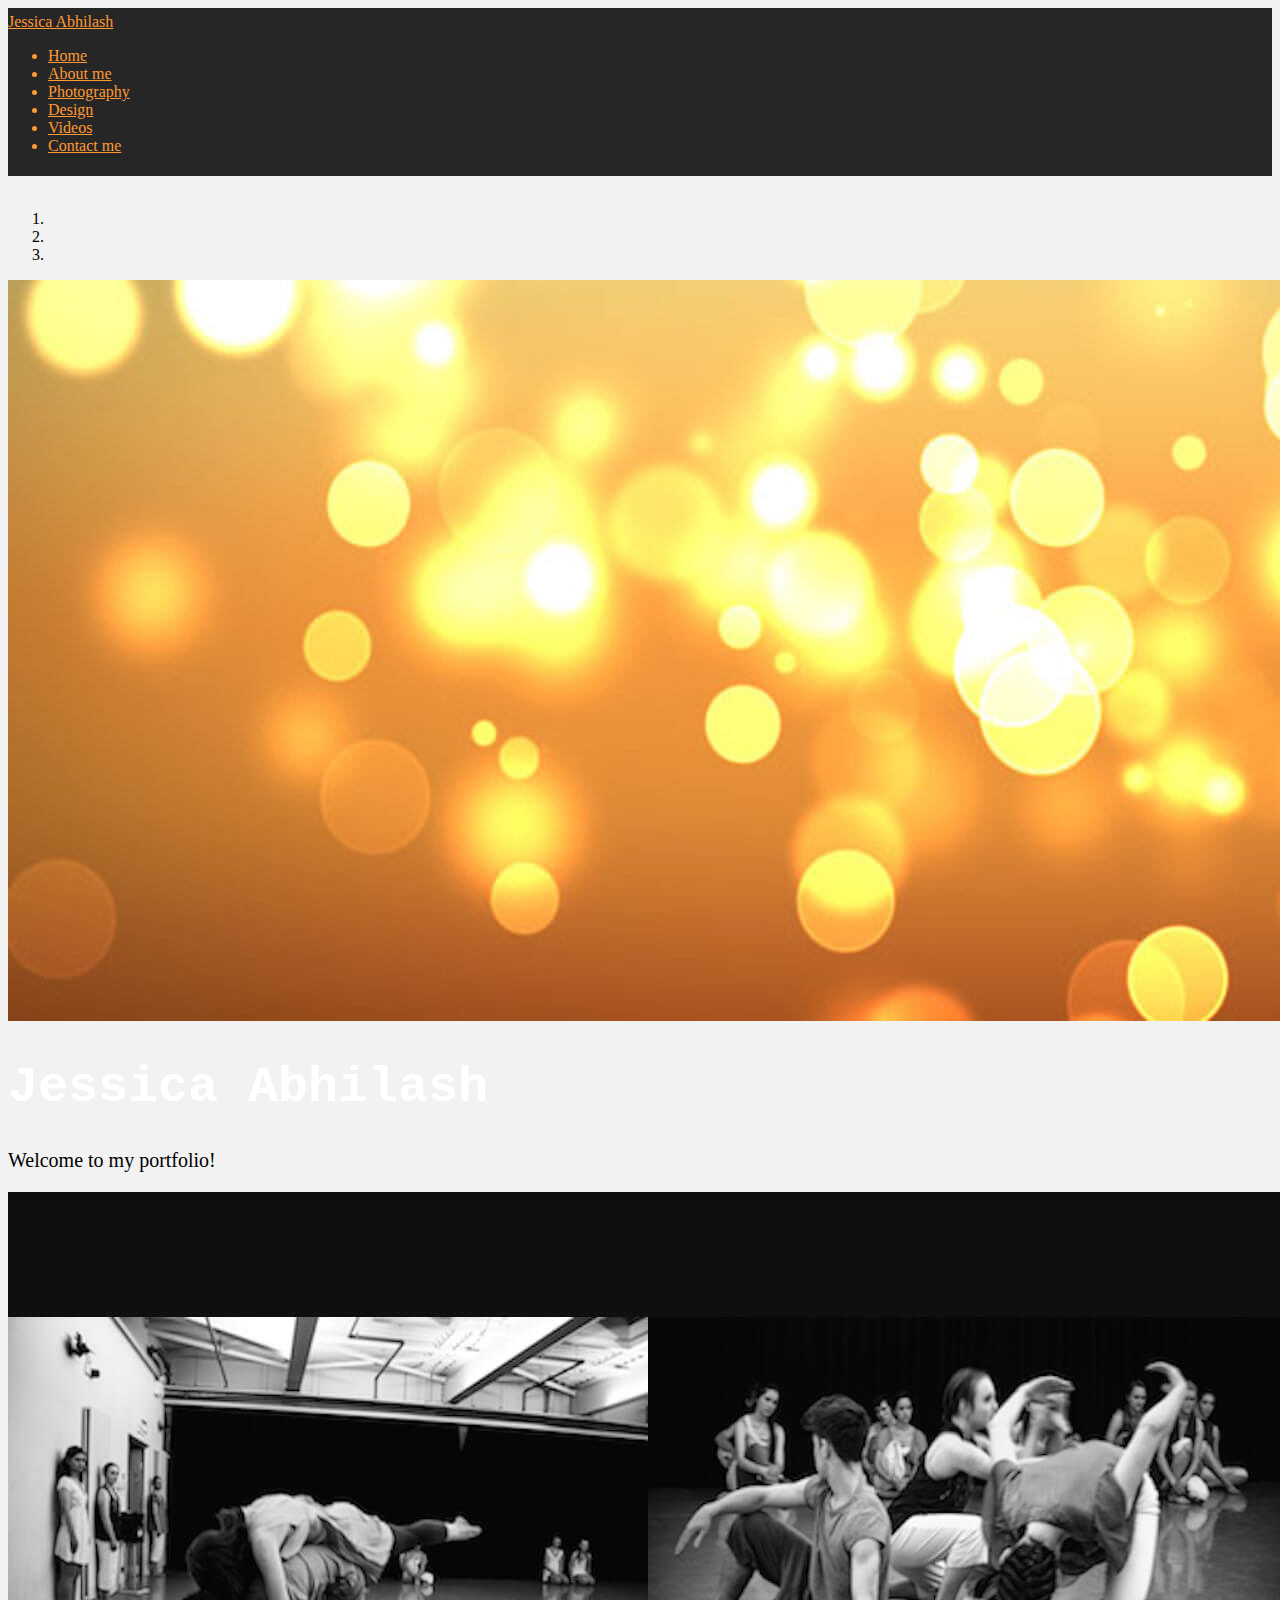
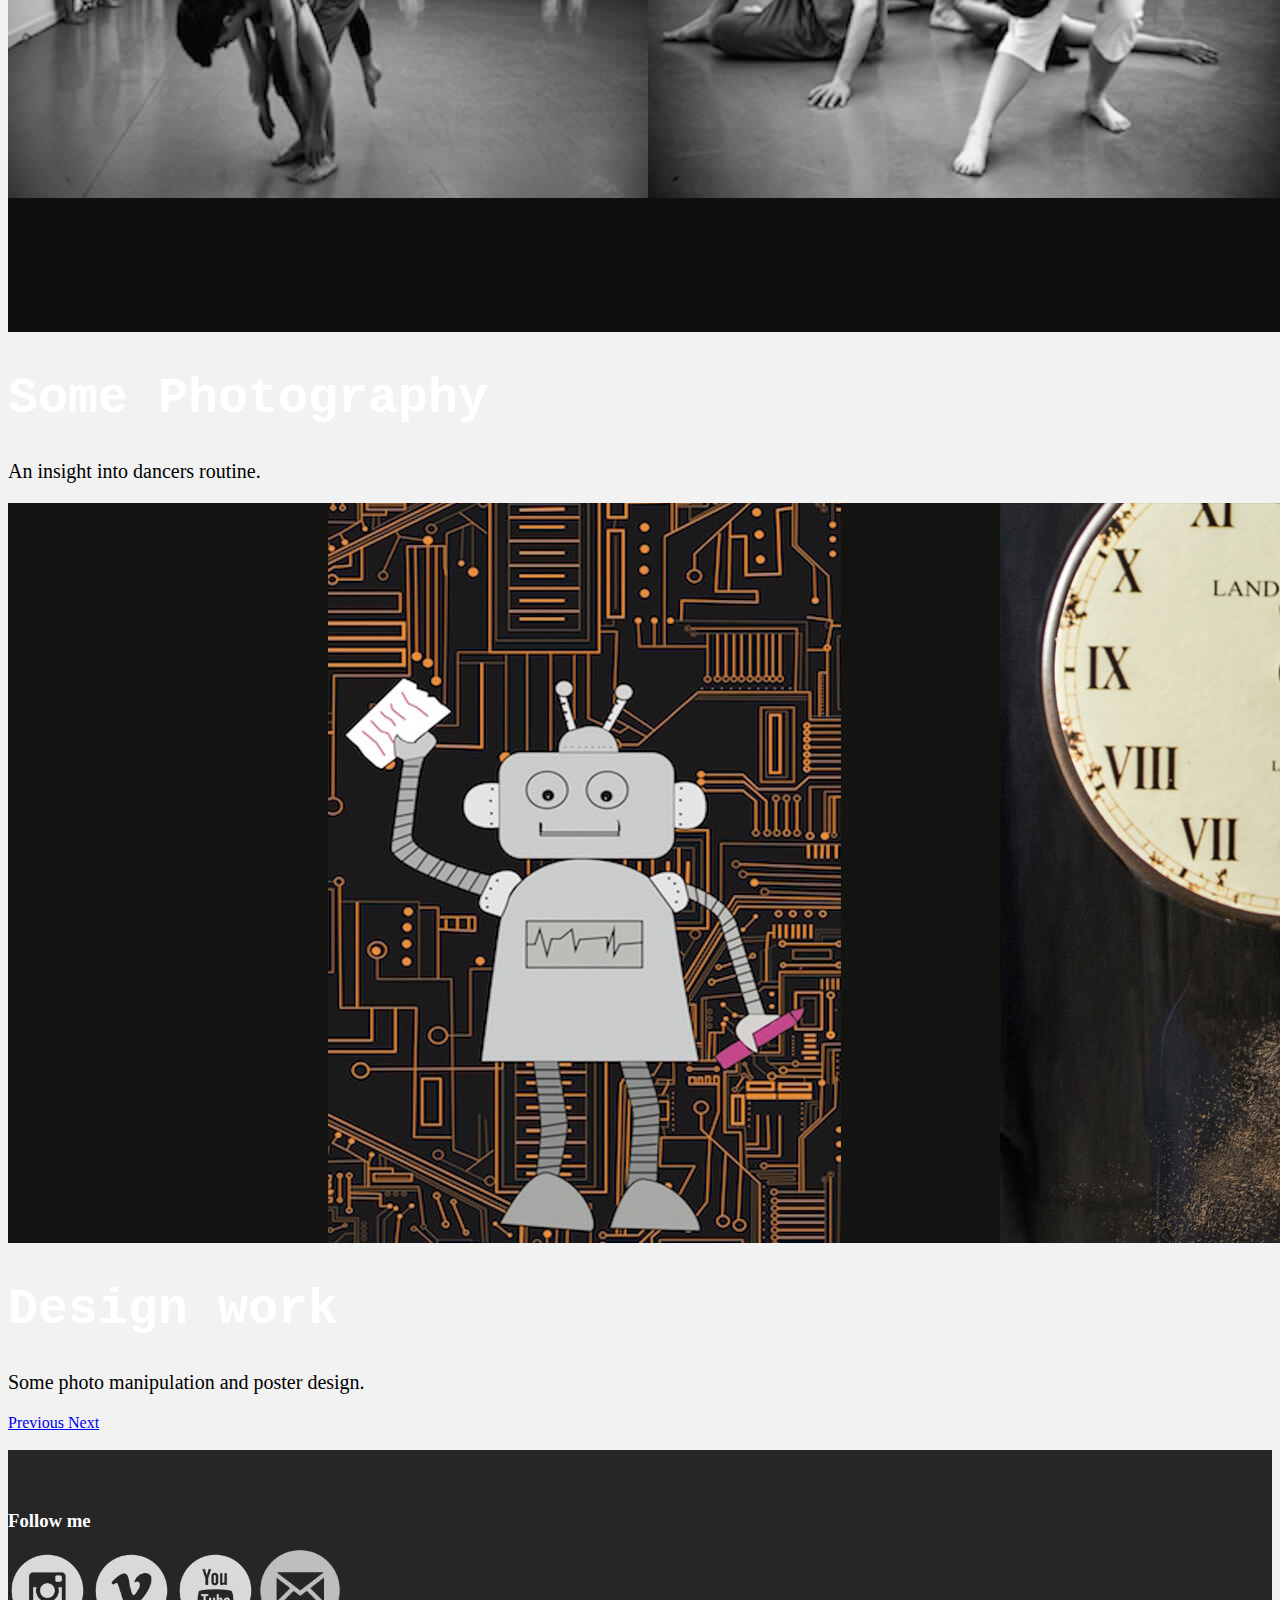
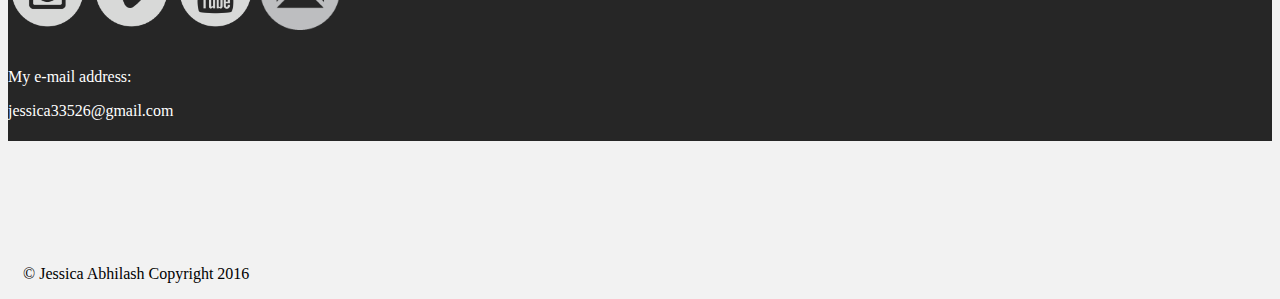
<file: index.html>
<!doctype html>
<html>
<head>
<meta charset="UTF-8">
<title>Homepage</title>
<link rel="stylesheet" href="https://maxcdn.bootstrapcdn.com/bootstrap/3.3.6/css/bootstrap.min.css" integrity="sha384-1q8mTJOASx8j1Au+a5WDVnPi2lkFfwwEAa8hDDdjZlpLegxhjVME1fgjWPGmkzs7" crossorigin="anonymous">
<link href="css/stylesheet.css" rel="stylesheet" type="text/css">
</head>

<body>
<!--navbar-->
<div class="container">
 <nav class="navbar">
  <div class="container-fluid">
    <div class="navbar-header">
      <a class="navbar-brand" href="index.html">Jessica Abhilash</a>
    </div>
    <ul class="nav navbar-nav">
      <li class="active"><a href="index.html">Home</a></li>
      <li><a href="about.html">About me</a></li>
      <li><a href="photography.html">Photography</a></li>
      <li><a href="design.html">Design</a></li>
      <li><a href="videos.html">Videos</a></li>
      <li><a href="contact.html">Contact me</a></li>
    </ul>
  </div>
</nav>
</div>    
           
    
    
<!--Carausel-->
<div class="container">
  <br>
  <div id="myCarousel" class="carousel slide" data-ride="carousel">
    <!-- Indicators -->
    <ol class="carousel-indicators">
      <li data-target="#myCarousel" data-slide-to="0" class="active"></li>
      <li data-target="#myCarousel" data-slide-to="1"></li>
      <li data-target="#myCarousel" data-slide-to="2"></li>
    </ol>

    <!-- Wrapper for slides -->
    <div class="carousel-inner" role="listbox">

      <div class="item active">
        <img src="images/orange.jpg" alt="welcome-to-portfolio">
        <div class="carousel-caption">
          <h1>Jessica Abhilash</h1>
          <p>Welcome to my portfolio!</p>
        </div>
      </div>

      <div class="item">
        <img src="images/dancecover.jpg" alt="dance-cover">
        <div class="carousel-caption">
          <h1>Some Photography</h1>
          <p>An insight into dancers routine.</p>
        </div>
      </div>
    
      <div class="item">
        <img src="images/cover3.jpg" alt="design-cover">
        <div class="carousel-caption">
          <h1>Design work</h1>
          <p>Some photo manipulation and poster design.</p>
        </div>
      </div>
  
    </div>

    <!-- Left and right controls -->
    <a class="left carousel-control" href="#myCarousel" role="button" data-slide="prev">
      <span class="glyphicon glyphicon-chevron-left" aria-hidden="true"></span>
      <span class="sr-only">Previous</span>
    </a>
    <a class="right carousel-control" href="#myCarousel" role="button" data-slide="next">
      <span class="glyphicon glyphicon-chevron-right" aria-hidden="true"></span>
      <span class="sr-only">Next</span>
    </a>
  
</div>
<br>

<div class="container-fluid bg-2 text-center">
<br>
<br>
  <h3>Follow me</h3>
  <p>	<div class="contact"> 
   <a href="https://www.instagram.com/jessicaabhilash/"><img src="images/instagram.png" width="80" height="80" alt="instagram"></a> 
  <a href="https://vimeo.com/user46714571"><img src="images/vimeo.png" width="80" height="80" alt="vimeo"></a> 
  <a href="https://www.youtube.com/channel/UCOGRnaXuc8RmwkyCl7_VIow"><img src="images/youtube.png" width="80" height="80" alt="youtube"></a> 
<img src="images/email.png" width="80" height="80" alt="email">
<br>
<br>
<p>My e-mail address:</p>
<p>jessica33526@gmail.com</p>
 </div>
  </div>
 <br>
 <br>
</div>
<br>
<br>
<br>
<br>

 <footer class="footer">
      <div class="container">
        <p class="text-muted">© Jessica Abhilash Copyright 2016</p>
      </div>
    </footer>

	



 
 
 <!--JavaScripts-->
 <script src="https://ajax.googleapis.com/ajax/libs/jquery/2.2.2/jquery.min.js"></script>

 <script src="https://maxcdn.bootstrapcdn.com/bootstrap/3.3.6/js/bootstrap.min.js" integrity="sha384-0mSbJDEHialfmuBBQP6A4Qrprq5OVfW37PRR3j5ELqxss1yVqOtnepnHVP9aJ7xS" crossorigin="anonymous"></script>
</body>
</html>
</file>
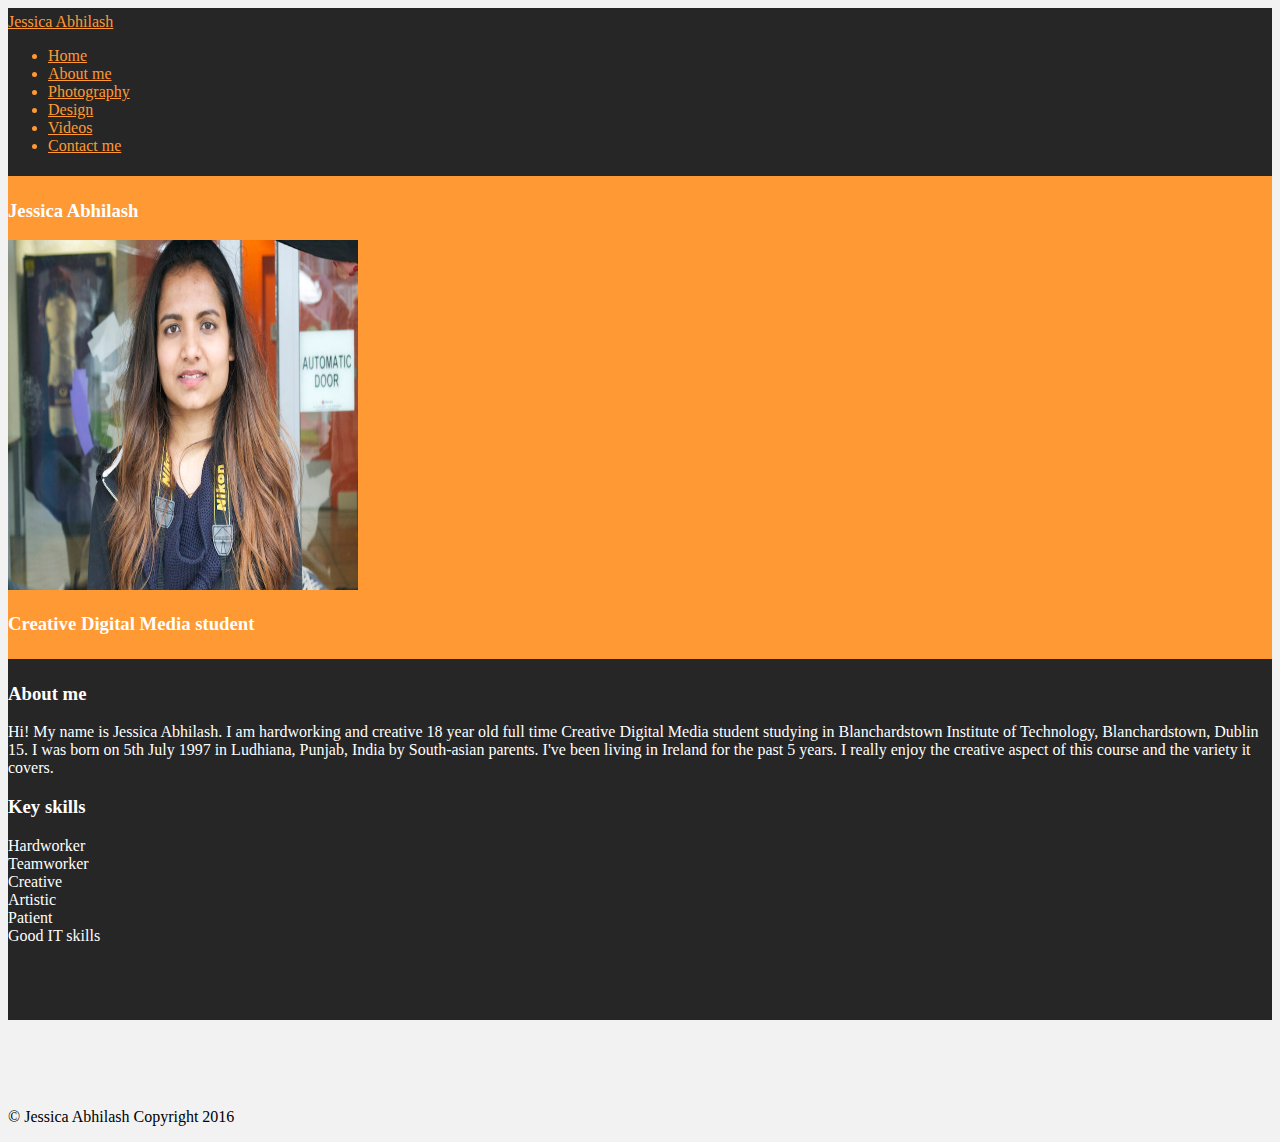
<file: about.html>
<!doctype html>
<html>
<head>
<meta charset="UTF-8">
<title>About-Me</title>
<link rel="stylesheet" href="https://maxcdn.bootstrapcdn.com/bootstrap/3.3.6/css/bootstrap.min.css" integrity="sha384-1q8mTJOASx8j1Au+a5WDVnPi2lkFfwwEAa8hDDdjZlpLegxhjVME1fgjWPGmkzs7" crossorigin="anonymous">
<link href="css/stylesheet.css" rel="stylesheet" type="text/css">
</head>

<body>

<!--navbar-->
<div class="container">
 <nav class="navbar">
  <div class="container-fluid">
    <div class="navbar-header">
      <a class="navbar-brand" href="index.html">Jessica Abhilash</a>
    </div>
    <ul class="nav navbar-nav">
      <li class="active"><a href="index.html">Home</a></li>
      <li><a href="about.html">About me</a></li>
      <li><a href="photography.html">Photography</a></li>
      <li><a href="design.html">Design</a></li>
      <li><a href="videos.html">Videos</a></li>
      <li><a href="contact.html">Contact me</a></li>
    </ul>
  </div>
</nav>
</div>    

<div class="container">
<div class="container-fluid bg-1 text-center">
  <h3>Jessica Abhilash</h3>
  <img src="images/jessica.jpg" class="img-responsive img-circle" style="display:inline" alt="jessicaabhilash" width="350" height="350">
  <h3>Creative Digital Media student</h3>
</div>

<div class="container-fluid bg-2 text-center">
  <h3>About me</h3>
  <p>Hi! My name is Jessica Abhilash. I am hardworking and creative 18 year old full time Creative Digital Media student studying in Blanchardstown Institute of Technology, Blanchardstown, Dublin 15. I was born on 5th July 1997 in Ludhiana, Punjab, India by South-asian parents. I've been living in Ireland for the past 5 years. I really enjoy the creative aspect of this course and the variety it covers.</p>
  <h3>Key skills</h3>
  <p>
  	Hardworker<br>
  	Teamworker<br>
    Creative<br>
    Artistic<br>
    Patient<br>
    Good IT skills<br>
 </p>
  <br>
  <br>
  <br>
  </div>
</div>
<br>
<br>
<br>
<br>

  <!-- Footer -->
  <div class="container">
        <footer>
            <div class="row">
                <div class="col-lg-12">
                    <p>© Jessica Abhilash Copyright 2016</p>
                </div>
            </div>
            <!-- /.row -->
        </footer>
       </div>



 <!--JavaScripts-->
 <script src="https://ajax.googleapis.com/ajax/libs/jquery/2.2.2/jquery.min.js"></script>

 <script src="https://maxcdn.bootstrapcdn.com/bootstrap/3.3.6/js/bootstrap.min.js" integrity="sha384-0mSbJDEHialfmuBBQP6A4Qrprq5OVfW37PRR3j5ELqxss1yVqOtnepnHVP9aJ7xS" crossorigin="anonymous"></script>
</body>
</html>
</file>
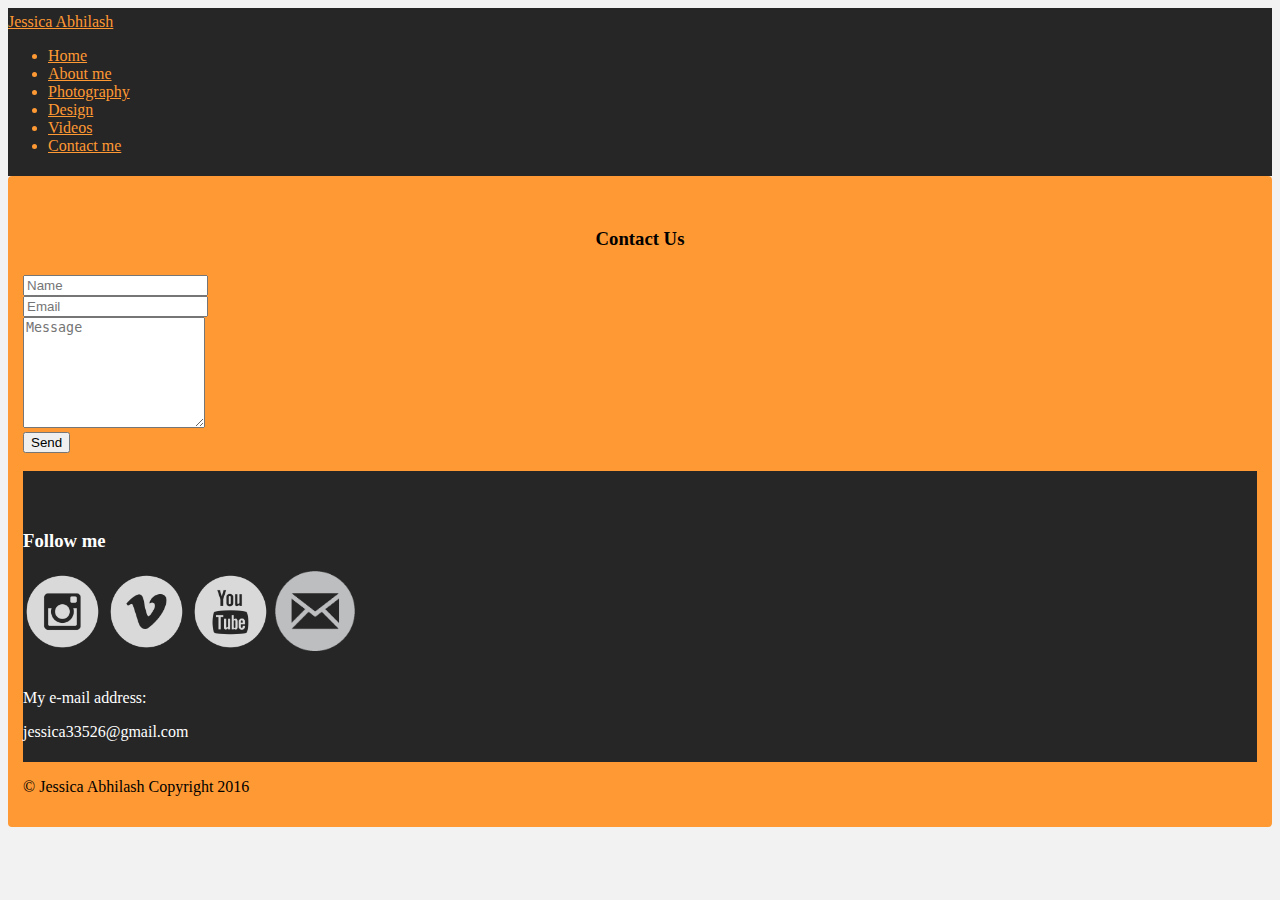
<file: contact.html>
<!doctype html>
<html>
<head>
<meta charset="UTF-8">
<title>Contact</title>
<link rel="stylesheet" href="https://maxcdn.bootstrapcdn.com/bootstrap/3.3.6/css/bootstrap.min.css" integrity="sha384-1q8mTJOASx8j1Au+a5WDVnPi2lkFfwwEAa8hDDdjZlpLegxhjVME1fgjWPGmkzs7" crossorigin="anonymous">
<link href="css/stylesheet.css" rel="stylesheet" type="text/css">
</head>

<body>

<!--navbar-->
<div class="container">
 <nav class="navbar">
  <div class="container-fluid">
    <div class="navbar-header">
      <a class="navbar-brand" href="index.html">Jessica Abhilash</a>
    </div>
    <ul class="nav navbar-nav">
      <li class="active"><a href="index.html">Home</a></li>
      <li><a href="about.html">About me</a></li>
      <li><a href="photography.html">Photography</a></li>
      <li><a href="design.html">Design</a></li>
      <li><a href="videos.html">Videos</a></li>
      <li><a href="contact.html">Contact me</a></li>
    </ul>
  </div>
</nav>
</div>    

<div class="container">
<div class="wrapper">
<div col-md-5="img-thumbnail">
                    <div id="feedback"> <div class="container">
<div class="col-md-5">
    <div class="form-area">  
        <form role="form">
        <br style="clear:both">
                    <h3 style="margin-bottom: 25px; text-align: center;">Contact Us</h3>
        			<div class="form-group">
						<input type="text" class="form-control" id="name" name="name" placeholder="Name" required>
					</div>
					<div class="form-group">
						<input type="text" class="form-control" id="email" name="email" placeholder="Email" required>
					</div>
	
                    <div class="form-group">
                    <textarea class="form-control" type="textarea" id="message" placeholder="Message" maxlength="140" rows="7"></textarea><br>
                      
            
        <button type="button" id="submit" name="submit" class="btn btn-primary pull-right">Send</button>
        </form>
    </div>
</div>
</div> </div> <!--feedback-->
</div>
</div>
<br>
<div class="container-fluid bg-2 text-center">
<br>
<br>
  <h3>Follow me</h3>
  <p>	<div class="contact"> 
   <a href="https://www.instagram.com/jessicaabhilash/"><img src="images/instagram.png" width="80" height="80" alt="instagram"></a> 
  <a href="https://vimeo.com/user46714571"><img src="images/vimeo.png" width="80" height="80" alt="vimeo"></a> 
  <a href="https://www.youtube.com/channel/UCOGRnaXuc8RmwkyCl7_VIow"><img src="images/youtube.png" width="80" height="80" alt="youtube"></a> 
<img src="images/email.png" width="80" height="80" alt="email">
<br>
<br>
<p>My e-mail address:</p>
<p>jessica33526@gmail.com</p>
 </div>
  </div>









  <!-- Footer -->
  
 <div class="container">
        <footer>
            <div class="row">
                <div class="col-lg-12">
                    <p>© Jessica Abhilash Copyright 2016</p>
                </div>
            </div>
            <!-- /.row -->
        </footer>
       </div>



 <!--JavaScripts-->
 <script src="https://ajax.googleapis.com/ajax/libs/jquery/2.2.2/jquery.min.js"></script>

 <script src="https://maxcdn.bootstrapcdn.com/bootstrap/3.3.6/js/bootstrap.min.js" integrity="sha384-0mSbJDEHialfmuBBQP6A4Qrprq5OVfW37PRR3j5ELqxss1yVqOtnepnHVP9aJ7xS" crossorigin="anonymous"></script>
</body>
</html>
</file>
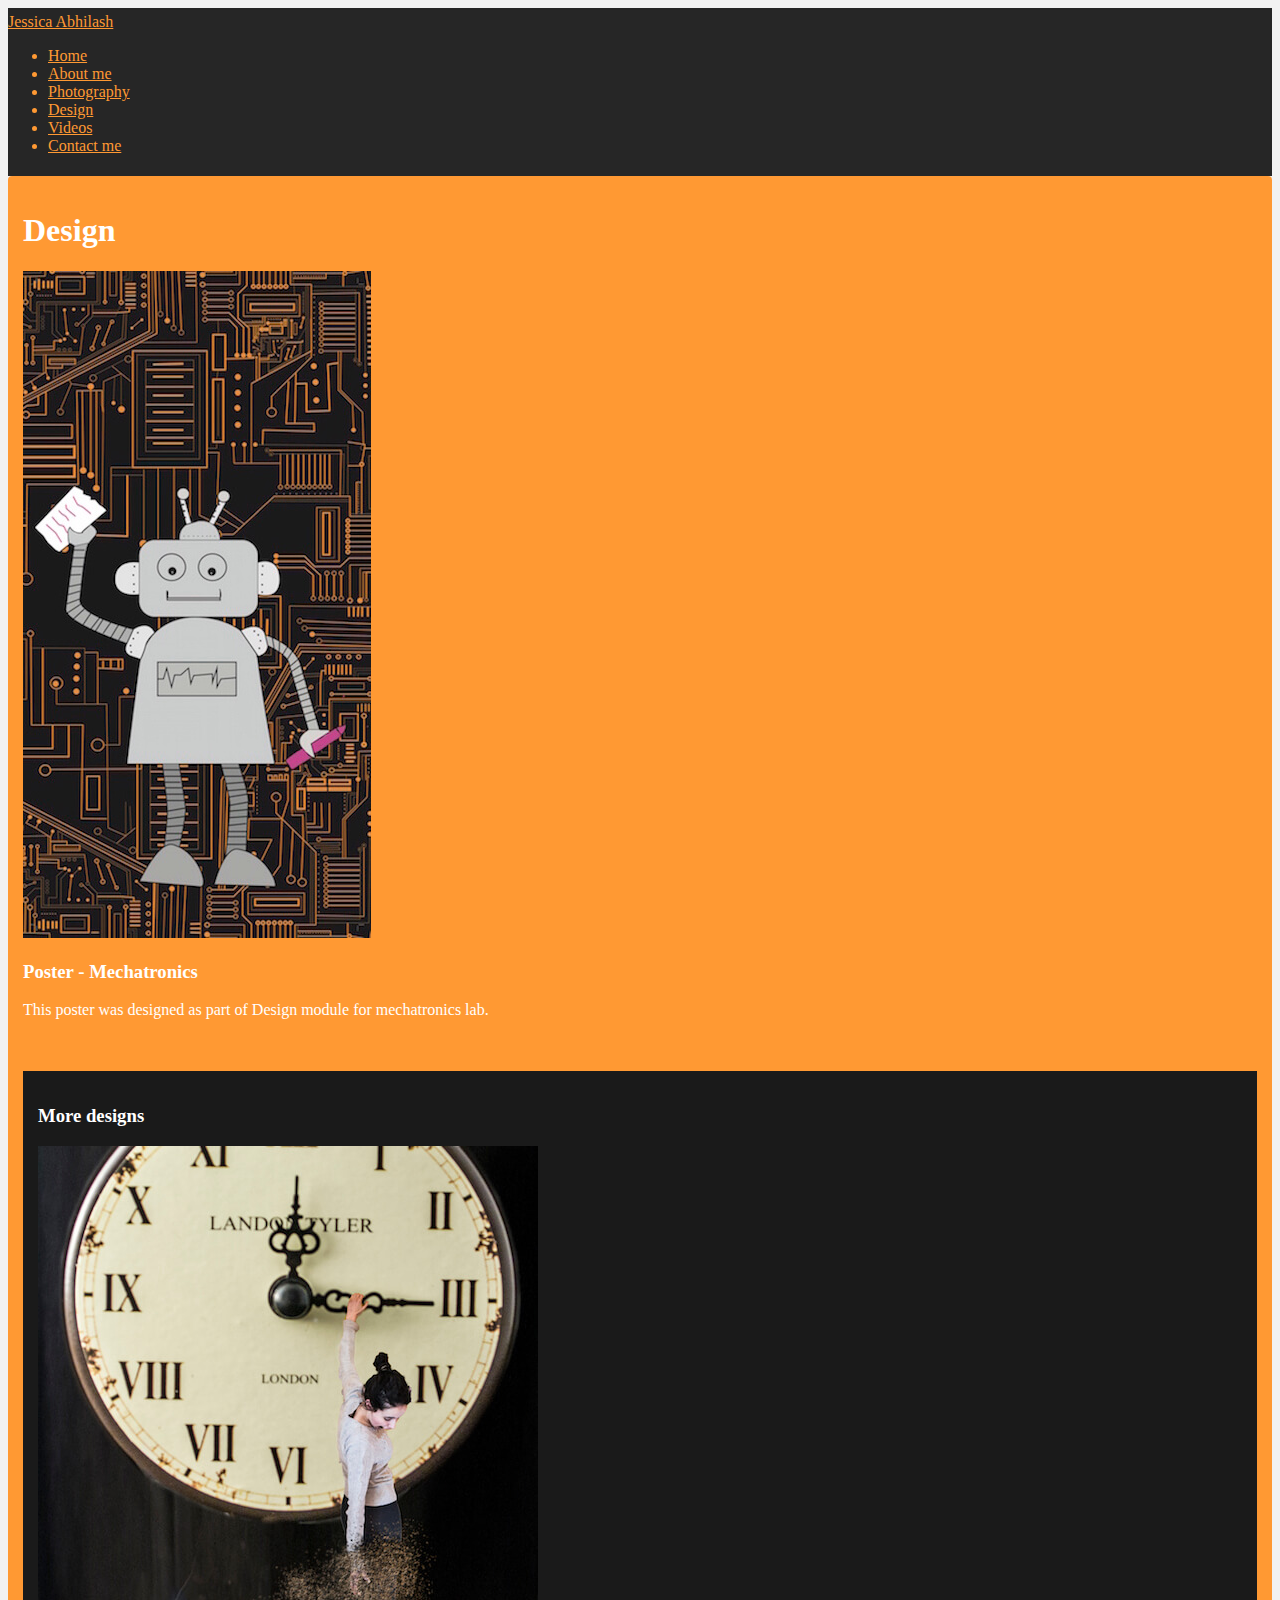
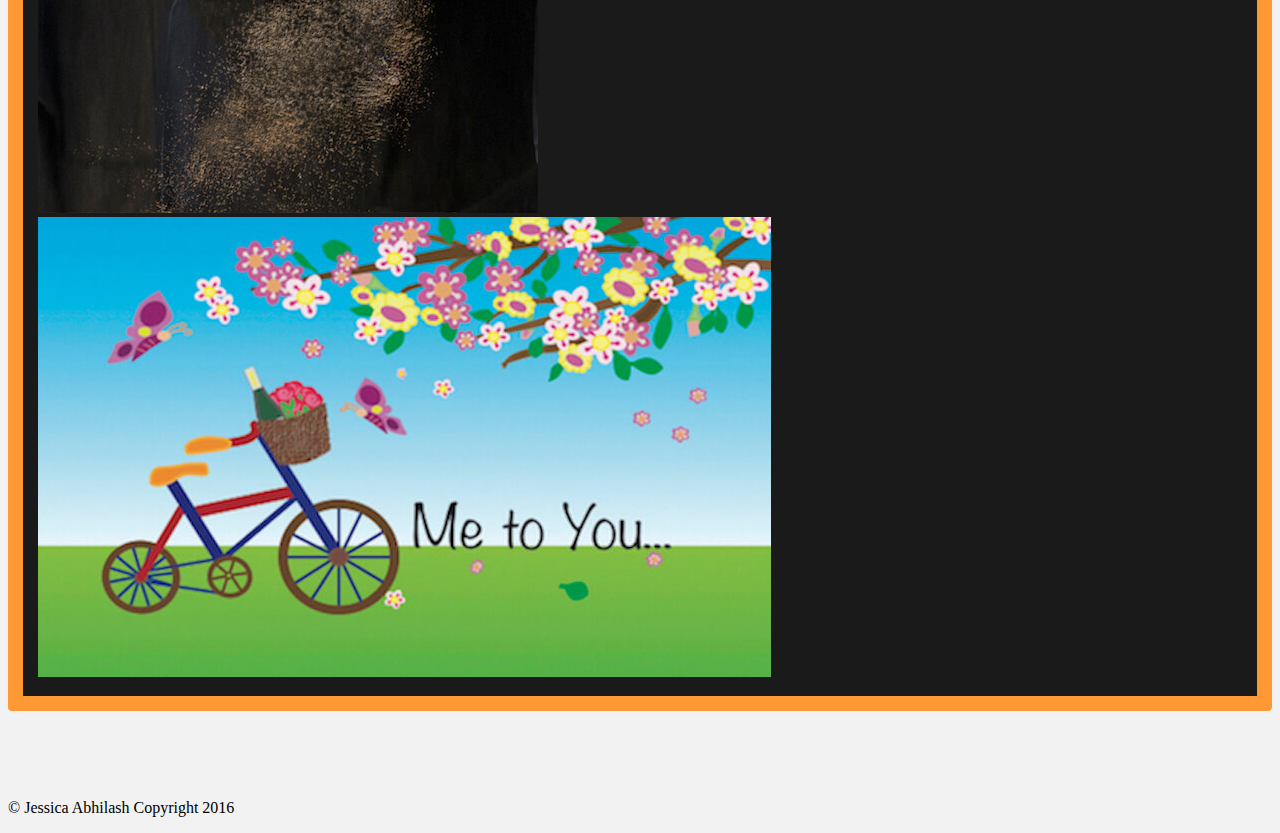
<file: design-2.html>
<!doctype html>
<html>
<head>
<meta charset="UTF-8">
<title>design</title>
<link rel="stylesheet" href="https://maxcdn.bootstrapcdn.com/bootstrap/3.3.6/css/bootstrap.min.css" integrity="sha384-1q8mTJOASx8j1Au+a5WDVnPi2lkFfwwEAa8hDDdjZlpLegxhjVME1fgjWPGmkzs7" crossorigin="anonymous">
<link href="css/stylesheet.css" rel="stylesheet" type="text/css">
</head>

<body>
<!--navbar-->
<div class="container">
 <nav class="navbar">
  <div class="container-fluid">
    <div class="navbar-header">
      <a class="navbar-brand" href="index.html">Jessica Abhilash</a>
    </div>
    <ul class="nav navbar-nav">
      <li class="active"><a href="index.html">Home</a></li>
      <li><a href="about.html">About me</a></li>
      <li><a href="photography.html">Photography</a></li>
      <li><a href="design.html">Design</a></li>
      <li><a href="videos.html">Videos</a></li>
      <li><a href="contact.html">Contact me</a></li>
    </ul>
  </div>
</nav>
</div> 

<!-- Page Content -->
    <div class="container">
    <div class="wrapper">

        <!-- Portfolio Item Heading -->
        <div class="row">
            <div class="col-lg-12">
                <h1 class="page-header">Design
                </h1>
            </div>
        </div>
        <!-- /.row -->

        <!-- Portfolio Item Row -->
        <div class="row">

            <div class="col-md-4">
                <img class="img-responsive" src="images/poster.jpg" alt="mechatronics">
            </div>

            <div class="col-md-4">
                <h3>Poster - Mechatronics</h3>
                <p>This poster was designed as part of Design module for mechatronics lab.</p>
        
               
            </div>

        </div>
        <br>
        <br>
        <!-- /.row -->

        <!-- Related Projects Row -->
       <div class="wrapper-2">
        <div class="row">

            <div class="col-lg-12">
                <h3 class="page-header">More designs</h3>
            </div>

            <div class="col-sm-3 col-xs-6">
                <a href="design.html">
                    <img class="img-responsive portfolio-item" src="images/CA_image_manipulation.jpg" alt="time waits for nobody">
                </a>
            </div>
			<div class="col-sm-3 col-xs-6">
                <a href="design-3.html">
                    <img class="img-responsive portfolio-item" src="images/completed_design.jpg" alt="gift-card">
                </a>
            </div>
    

           
        </div>

        </div>
        </div>
        <!-- /.row -->

<br>
<br>
<br>
<br>


 <!-- Footer -->
        <footer>
            <div class="row">
                <div class="col-lg-12">
                    <p>© Jessica Abhilash Copyright 2016</p>
                </div>
            </div>
            <!-- /.row -->
        </footer>


<!--JavaScripts-->
 <script src="https://ajax.googleapis.com/ajax/libs/jquery/2.2.2/jquery.min.js"></script>

 <script src="https://maxcdn.bootstrapcdn.com/bootstrap/3.3.6/js/bootstrap.min.js" integrity="sha384-0mSbJDEHialfmuBBQP6A4Qrprq5OVfW37PRR3j5ELqxss1yVqOtnepnHVP9aJ7xS" crossorigin="anonymous"></script>
</body>
</html>
</file>
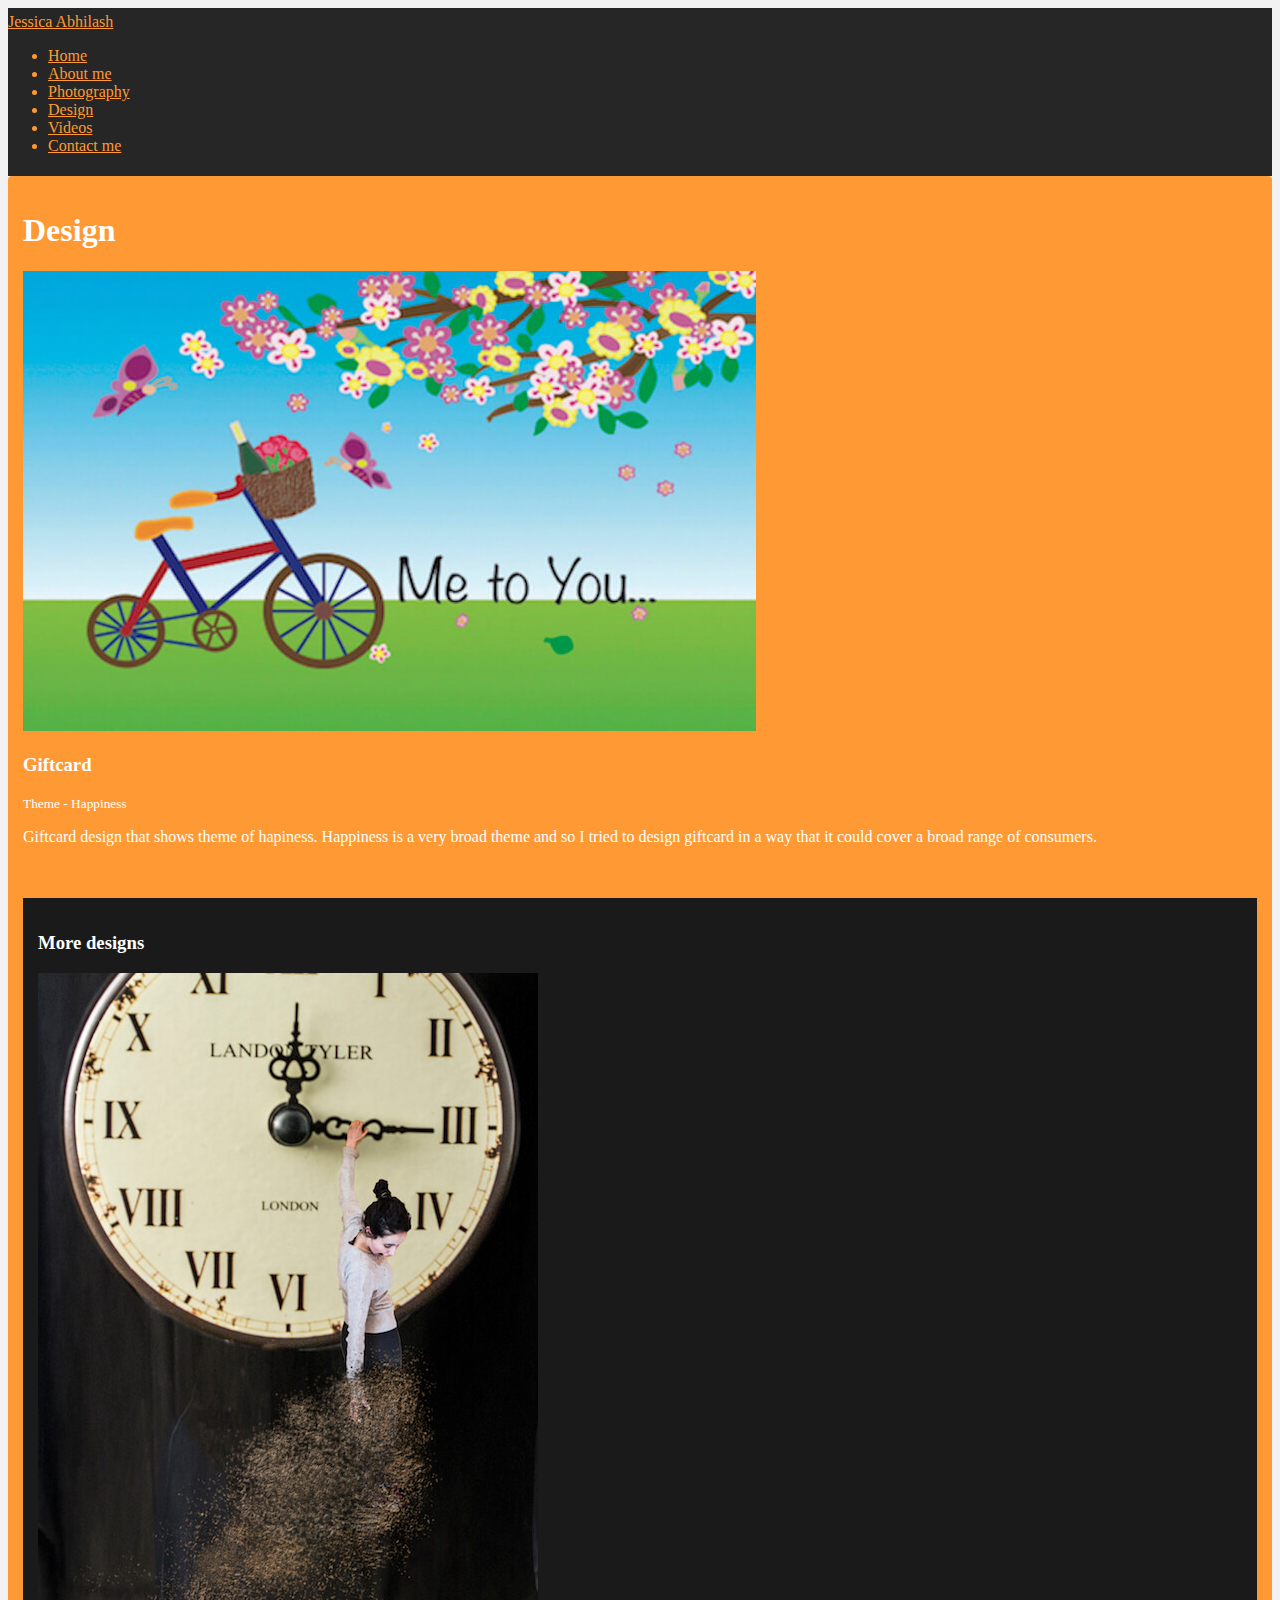
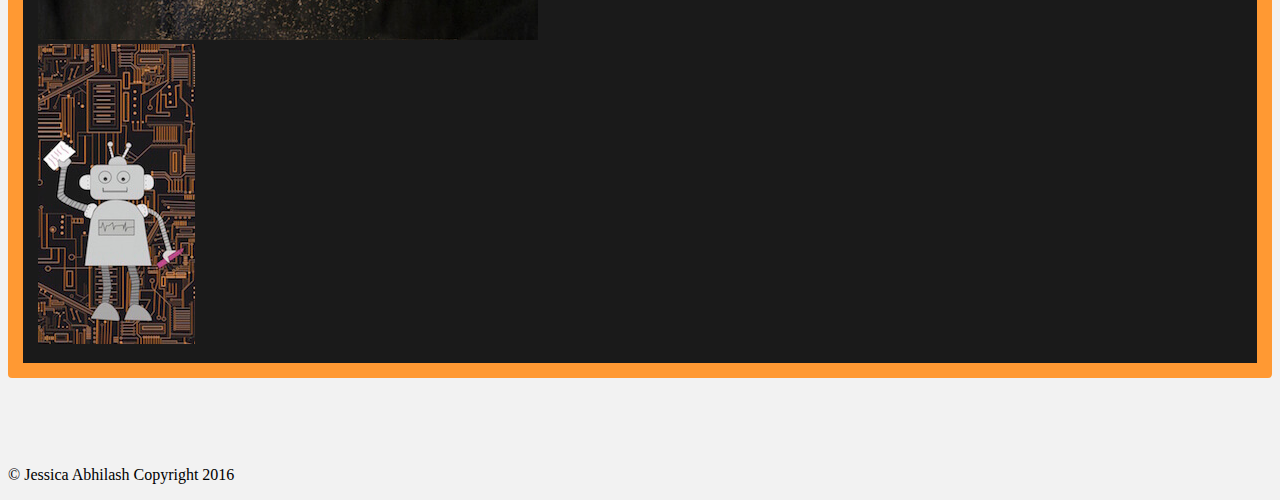
<file: design-3.html>
<!doctype html>
<html>
<head>
<meta charset="UTF-8">
<title>design</title>
<link rel="stylesheet" href="https://maxcdn.bootstrapcdn.com/bootstrap/3.3.6/css/bootstrap.min.css" integrity="sha384-1q8mTJOASx8j1Au+a5WDVnPi2lkFfwwEAa8hDDdjZlpLegxhjVME1fgjWPGmkzs7" crossorigin="anonymous">
<link href="css/stylesheet.css" rel="stylesheet" type="text/css">
</head>

<body>
<!--navbar-->
<div class="container">
 <nav class="navbar">
  <div class="container-fluid">
    <div class="navbar-header">
      <a class="navbar-brand" href="index.html">Jessica Abhilash</a>
    </div>
    <ul class="nav navbar-nav">
      <li class="active"><a href="index.html">Home</a></li>
      <li><a href="about.html">About me</a></li>
      <li><a href="photography.html">Photography</a></li>
      <li><a href="design.html">Design</a></li>
      <li><a href="videos.html">Videos</a></li>
      <li><a href="contact.html">Contact me</a></li>
    </ul>
  </div>
</nav>
</div> 

<!-- Page Content -->
    <div class="container">
    <div class="wrapper">

        <!-- Portfolio Item Heading -->
        <div class="row">
            <div class="col-lg-12">
                <h1 class="page-header">Design
                </h1>
            </div>
        </div>
        <!-- /.row -->

        <!-- Portfolio Item Row -->
        <div class="row">

            <div class="col-md-8">
                <img class="img-responsive" src="images/completed_design.jpg" alt="giftcard">
            </div>

            <div class="col-md-4">
                <h3>Giftcard</h3><small>Theme - Happiness</small>
                <p>Giftcard design that shows theme of hapiness. Happiness is a very broad theme and so I tried to design giftcard in a way that it could cover a broad range of consumers. </p>
        
               
            </div>

        </div>
        <br>
        <br>
        <!-- /.row -->

        <!-- Related Projects Row -->
       <div class="wrapper-2">
        <div class="row">

            <div class="col-lg-12">
                <h3 class="page-header">More designs</h3>
            </div>

            <div class="col-sm-3 col-xs-6">
                <a href="design.html">
                    <img class="img-responsive portfolio-item" src="images/CA_image_manipulation.jpg" alt="time waits for nobody">
                </a>
            </div>
			<div class="col-sm-3 col-xs-6">
                <a href="design-2.html">
                    <img class="img-responsive portfolio-item" src="images/poster1.jpg" alt="mechatronics">
                </a>
            </div>
    

           
        </div>

        </div>
        </div>
        <!-- /.row -->

<br>
<br>
<br>
<br>


 <!-- Footer -->
        <footer>
            <div class="row">
                <div class="col-lg-12">
                    <p>© Jessica Abhilash Copyright 2016</p>
                </div>
            </div>
            <!-- /.row -->
        </footer>


<!--JavaScripts-->
 <script src="https://ajax.googleapis.com/ajax/libs/jquery/2.2.2/jquery.min.js"></script>

 <script src="https://maxcdn.bootstrapcdn.com/bootstrap/3.3.6/js/bootstrap.min.js" integrity="sha384-0mSbJDEHialfmuBBQP6A4Qrprq5OVfW37PRR3j5ELqxss1yVqOtnepnHVP9aJ7xS" crossorigin="anonymous"></script>
</body>
</html>
</file>
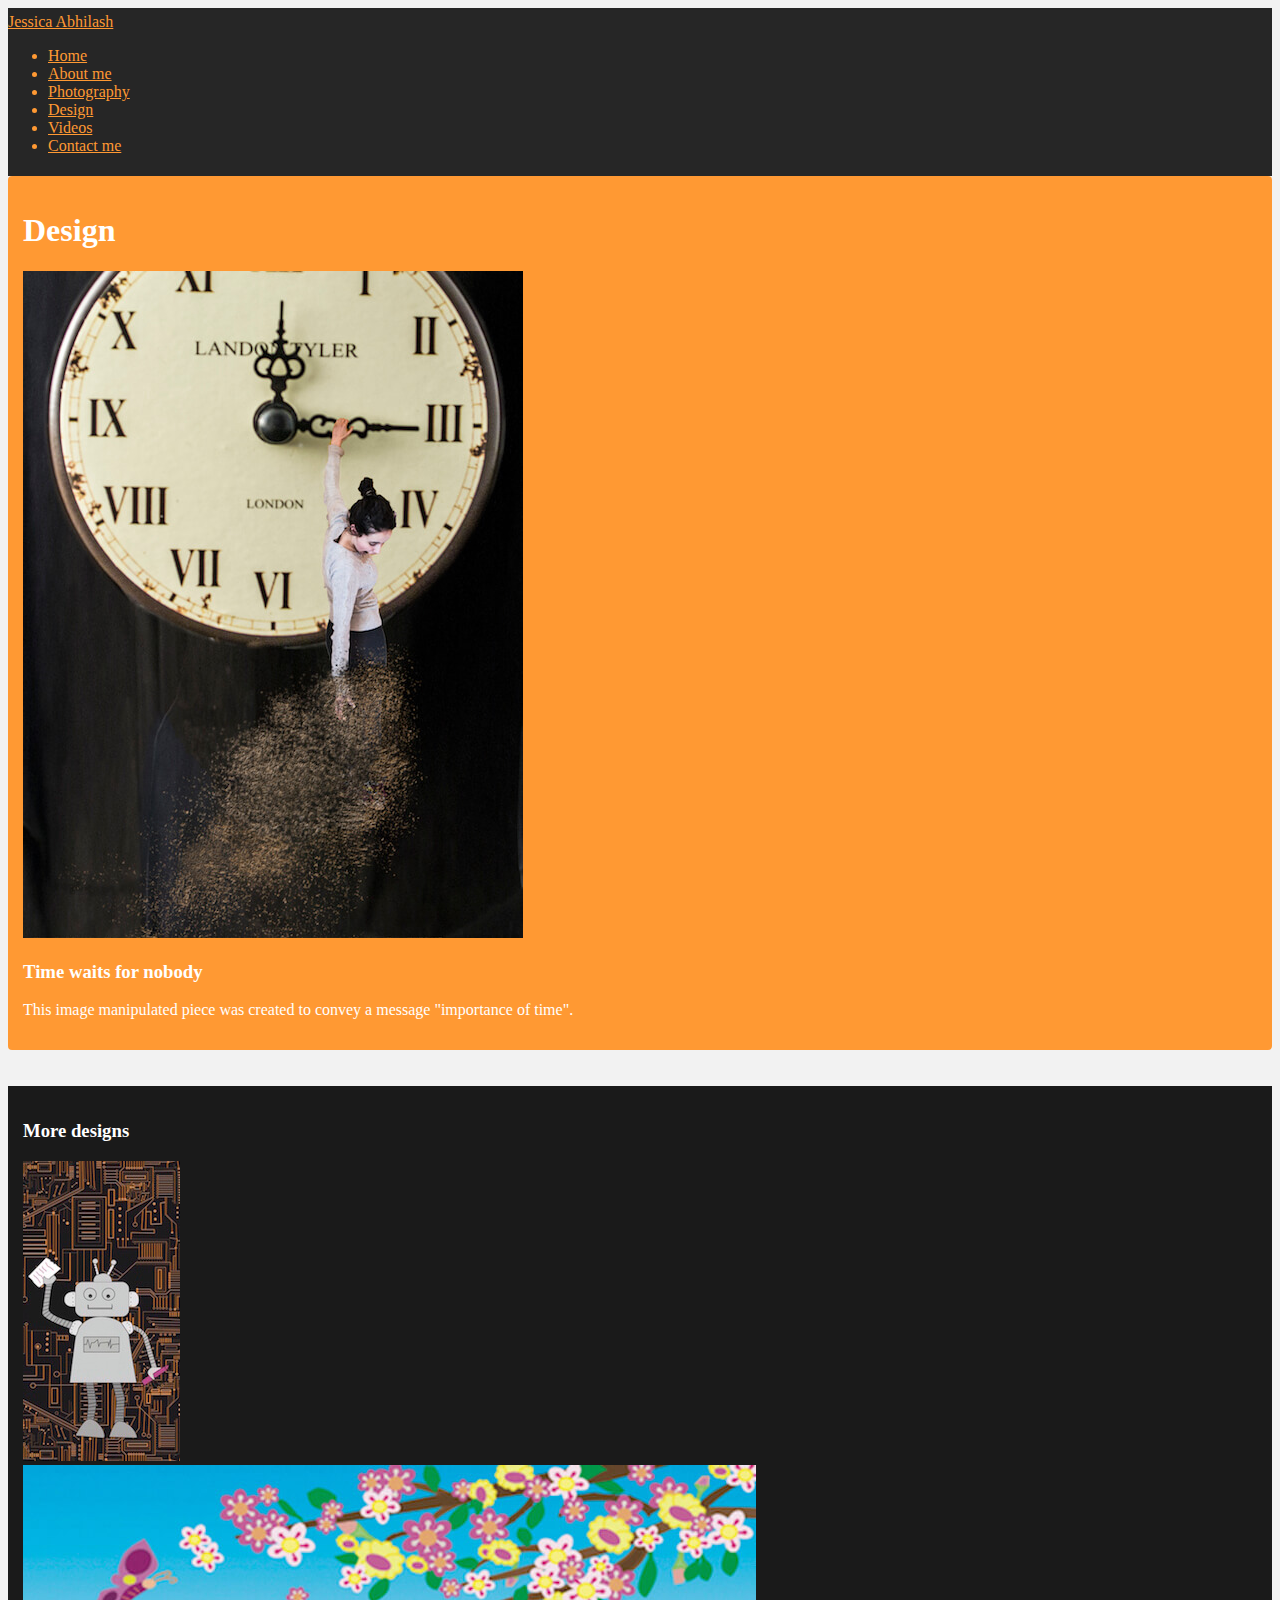
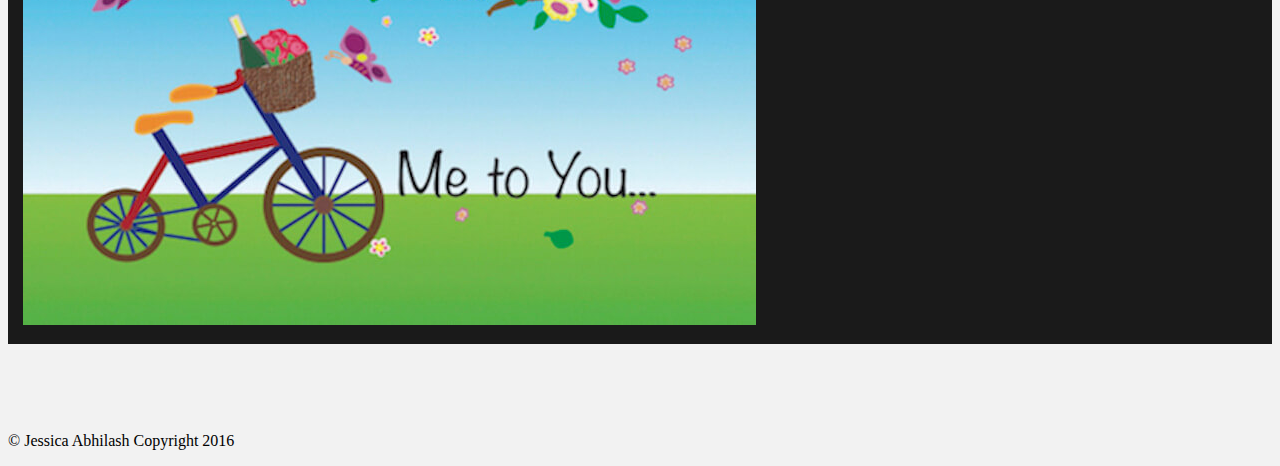
<file: design.html>
<!doctype html>
<html>
<head>
<meta charset="UTF-8">
<title>design</title>
<link rel="stylesheet" href="https://maxcdn.bootstrapcdn.com/bootstrap/3.3.6/css/bootstrap.min.css" integrity="sha384-1q8mTJOASx8j1Au+a5WDVnPi2lkFfwwEAa8hDDdjZlpLegxhjVME1fgjWPGmkzs7" crossorigin="anonymous">
<link href="css/stylesheet.css" rel="stylesheet" type="text/css">
</head>

<body>
<!--navbar-->
<div class="container">
 <nav class="navbar">
  <div class="container-fluid">
    <div class="navbar-header">
      <a class="navbar-brand" href="index.html">Jessica Abhilash</a>
    </div>
    <ul class="nav navbar-nav">
      <li class="active"><a href="index.html">Home</a></li>
      <li><a href="about.html">About me</a></li>
      <li><a href="photography.html">Photography</a></li>
      <li><a href="design.html">Design</a></li>
      <li><a href="videos.html">Videos</a></li>
      <li><a href="contact.html">Contact me</a></li>
    </ul>
  </div>
</nav>
</div> 

<!-- Page Content -->
    <div class="container">
    <div class="wrapper">

        <!-- Portfolio Item Heading -->
        <div class="row">
            <div class="col-lg-12">
                <h1 class="page-header">Design
                </h1>
            </div>
        </div>
        <!-- /.row -->

        <!-- Portfolio Item Row -->
        <div class="row">

            <div class="col-md-6">
                <img class="img-responsive" src="images/CA_image_manipulation.jpg" alt="time waits for nobody">
            </div>

            <div class="col-md-4">
                <h3>Time waits for nobody</h3>
                <p>This image manipulated piece was created to convey a message "importance of time".</p>
        </div>
      

        </div>
        </div>
        <br>
        <br>
        <!-- /.row -->

        <!-- Related Projects Row -->
       <div class="wrapper-2">
        <div class="row">

            <div class="col-lg-12">
                <h3 class="page-header">More designs</h3>
            </div>

            <div class="col-sm-3 col-xs-6">
                <a href="design-2.html">
                    <img class="img-responsive portfolio-item" src="images/poster1.jpg" alt="mechatronics-poster">
                </a>
            </div>
			<div class="col-sm-3 col-xs-6">
                <a href="design-3.html">
                    <img class="img-responsive portfolio-item" src="images/completed_design.jpg" alt="gift-card">
                </a>
            </div>
    

           
        </div>

        </div>
        </div>
        <!-- /.row -->

<br>
<br>
<br>
<br>


 <!-- Footer -->
        <footer>
            <div class="row">
                <div class="col-lg-12">
                    <p>© Jessica Abhilash Copyright 2016</p>
                </div>
            </div>
            <!-- /.row -->
        </footer>


<!--JavaScripts-->
 <script src="https://ajax.googleapis.com/ajax/libs/jquery/2.2.2/jquery.min.js"></script>

 <script src="https://maxcdn.bootstrapcdn.com/bootstrap/3.3.6/js/bootstrap.min.js" integrity="sha384-0mSbJDEHialfmuBBQP6A4Qrprq5OVfW37PRR3j5ELqxss1yVqOtnepnHVP9aJ7xS" crossorigin="anonymous"></script>
</body>
</html>
</file>
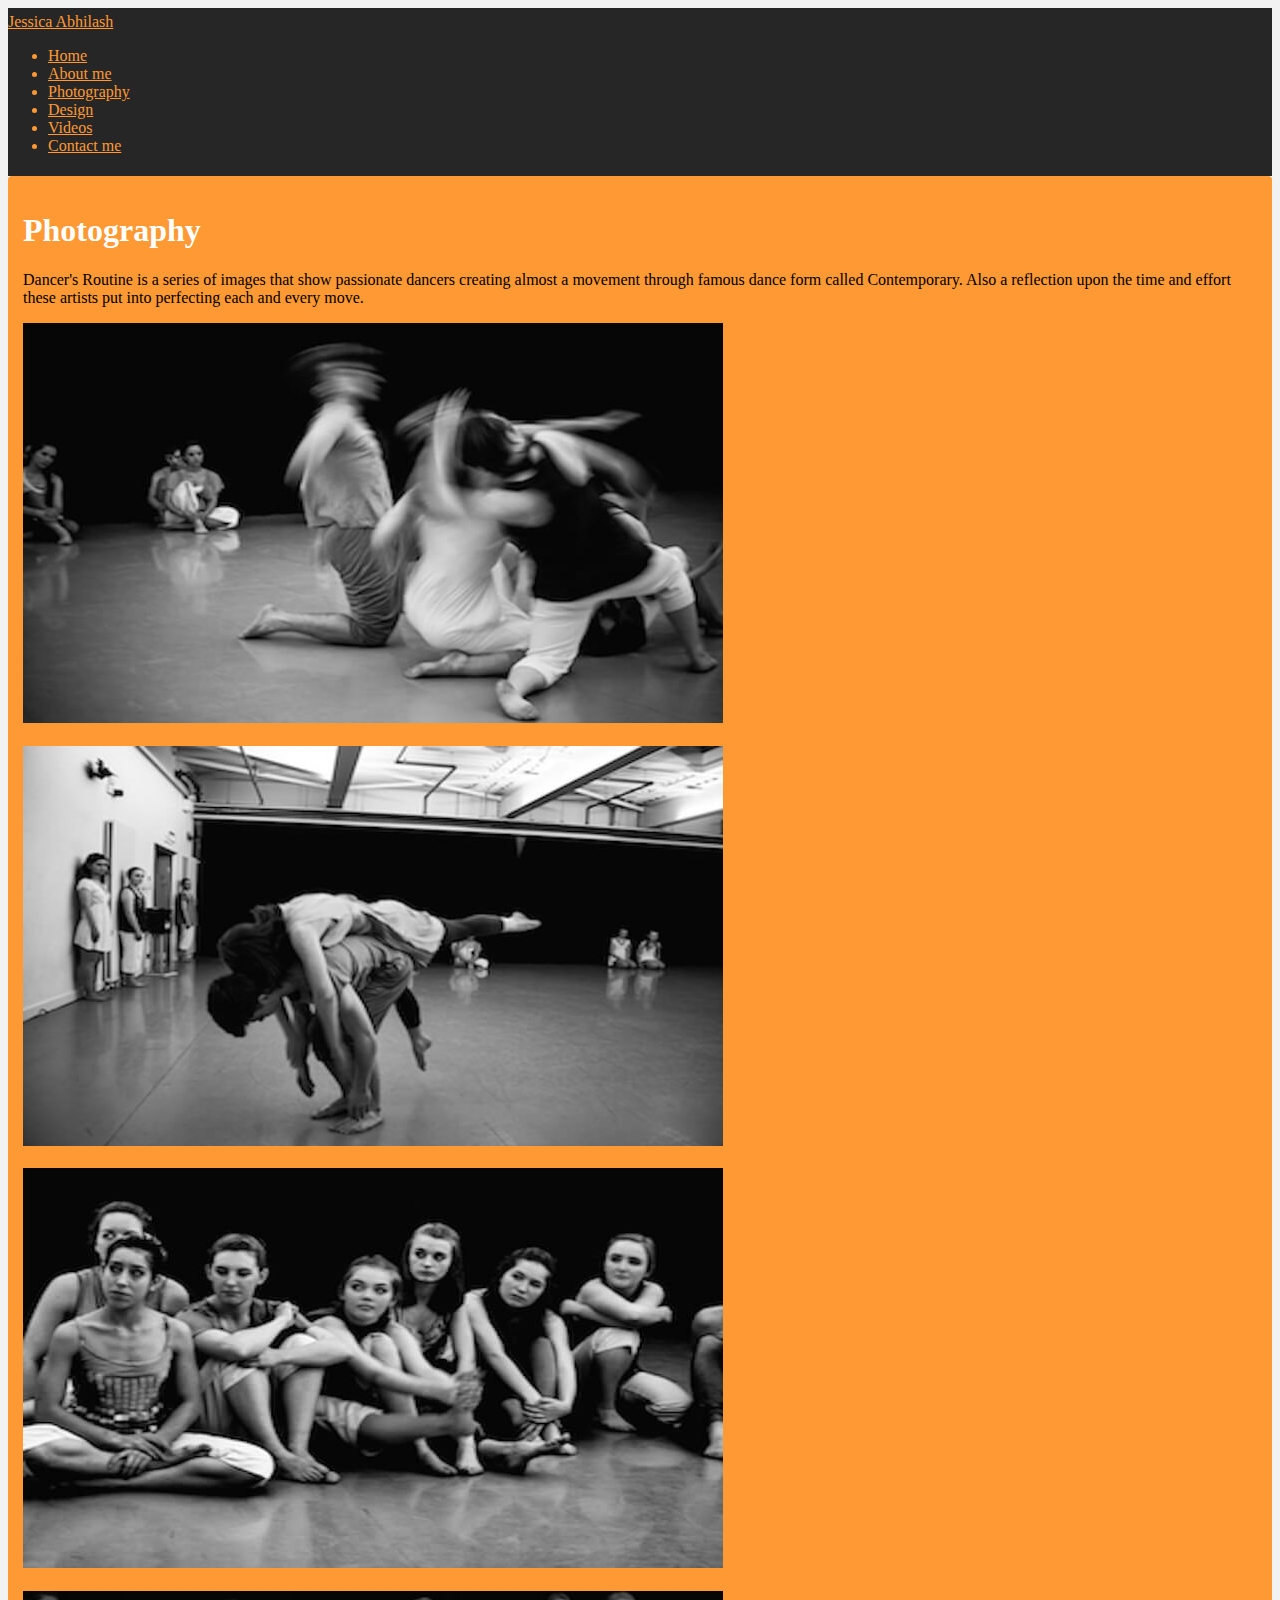
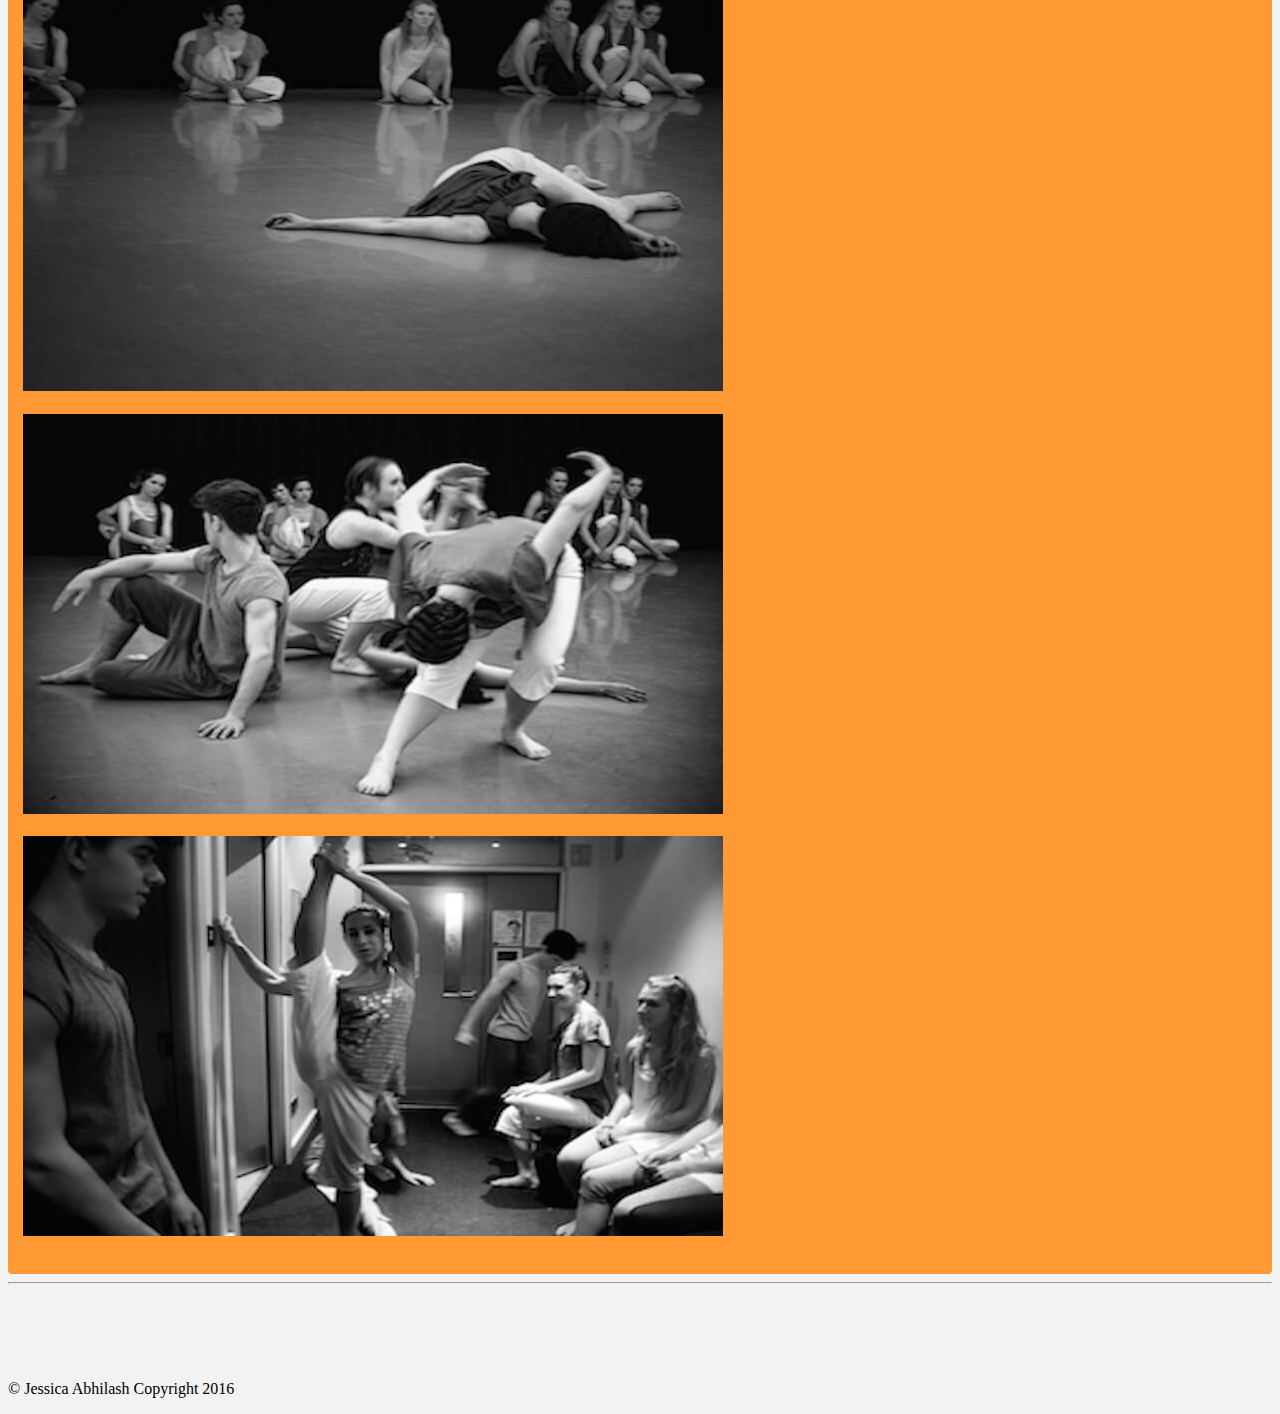
<file: photography.html>
<!doctype html>
<html>
<head>
<meta charset="UTF-8">
<title>photography</title>
<link rel="stylesheet" href="https://maxcdn.bootstrapcdn.com/bootstrap/3.3.6/css/bootstrap.min.css" integrity="sha384-1q8mTJOASx8j1Au+a5WDVnPi2lkFfwwEAa8hDDdjZlpLegxhjVME1fgjWPGmkzs7" crossorigin="anonymous">
<link href="css/stylesheet.css" rel="stylesheet" type="text/css">
</head>

<body>
<!--navbar-->
<div class="container">
 <nav class="navbar">
  <div class="container-fluid">
    <div class="navbar-header">
      <a class="navbar-brand" href="index.html">Jessica Abhilash</a>
    </div>
    <ul class="nav navbar-nav">
      <li class="active"><a href="index.html">Home</a></li>
      <li><a href="about.html">About me</a></li>
      <li><a href="photography.html">Photography</a></li>
      <li><a href="design.html">Design</a></li>
      <li><a href="videos.html">Videos</a></li>
      <li><a href="contact.html">Contact me</a></li>
    </ul>
  </div>
</nav>
</div> 

 <!-- Page Content -->
    <div class="container">
    <div class="wrapper">

        <!-- Page Header -->
        <div class="row">
            <div class="col-lg-12">
                <h1 class="page-header">Photography</h1>
                    <p>Dancer's Routine is a series of images that show passionate dancers creating almost a movement through famous dance form called Contemporary. Also a reflection upon the time and effort these artists put into perfecting each and every move.</p>
             
            </div>
        </div>
        <!-- /.row -->

        <!-- Projects Row -->
        <div class="row">
            <div class="col-md-6 portfolio-item">
                <a href="photography1.html">
                    <img class="img-responsive" src="images/dance1.jpg" alt="dance1">
                </a>
                <h3>
                    <a href="#"></a>
                </h3>
                
            </div>
            <div class="col-md-6 portfolio-item">
                <a href="photography2.html">
                    <img class="img-responsive" src="images/dance2.jpg" alt="dance2">
                </a>
                <h3>
                    <a href="#"></a>
                </h3>
   
            </div>
        </div>
        <!-- /.row -->

        <!-- Projects Row -->
        <div class="row">
            <div class="col-md-6 portfolio-item">
                <a href="photography3.html">
                    <img class="img-responsive" src="images/dance3.jpg" alt="dance3">
                </a>
                <h3>
                    <a href="#"></a>
                </h3>
   
            </div>
            <div class="col-md-6 portfolio-item">
                <a href="photography4.html">
                    <img class="img-responsive" src="images/dance4.jpg" alt="dance4">
                </a>
                <h3>
                    <a href="#"></a>
                </h3>

            </div>
        </div>
        <!-- /.row -->

        <!-- Projects Row -->
        <div class="row">
            <div class="col-md-6 portfolio-item">
                <a href="photography5.html">
                    <img class="img-responsive" src="images/dance5.jpg" alt="dance5">
                </a>
                <h3>
                    <a href="#"></a>
                </h3>
  
            </div>
            <div class="col-md-6 portfolio-item">
                <a href="photography6.html">
                    <img class="img-responsive" src="images/dance6.jpg" alt="dance6">
                </a>
                <h3>
                    <a href="#"></a>
                </h3>
  
            </div>
        </div>
        <!-- /.row -->
        </div>

        <hr>

<br>
<br>
<br>
<br>


 <!-- Footer -->
        <footer>
            <div class="row">
                <div class="col-lg-12">
                    <p>© Jessica Abhilash Copyright 2016</p>
                </div>
            </div>
            <!-- /.row -->
        </footer>

<!--JavaScripts-->
 <script src="https://ajax.googleapis.com/ajax/libs/jquery/2.2.2/jquery.min.js"></script>

 <script src="https://maxcdn.bootstrapcdn.com/bootstrap/3.3.6/js/bootstrap.min.js" integrity="sha384-0mSbJDEHialfmuBBQP6A4Qrprq5OVfW37PRR3j5ELqxss1yVqOtnepnHVP9aJ7xS" crossorigin="anonymous"></script>
</body>
</html>
</file>
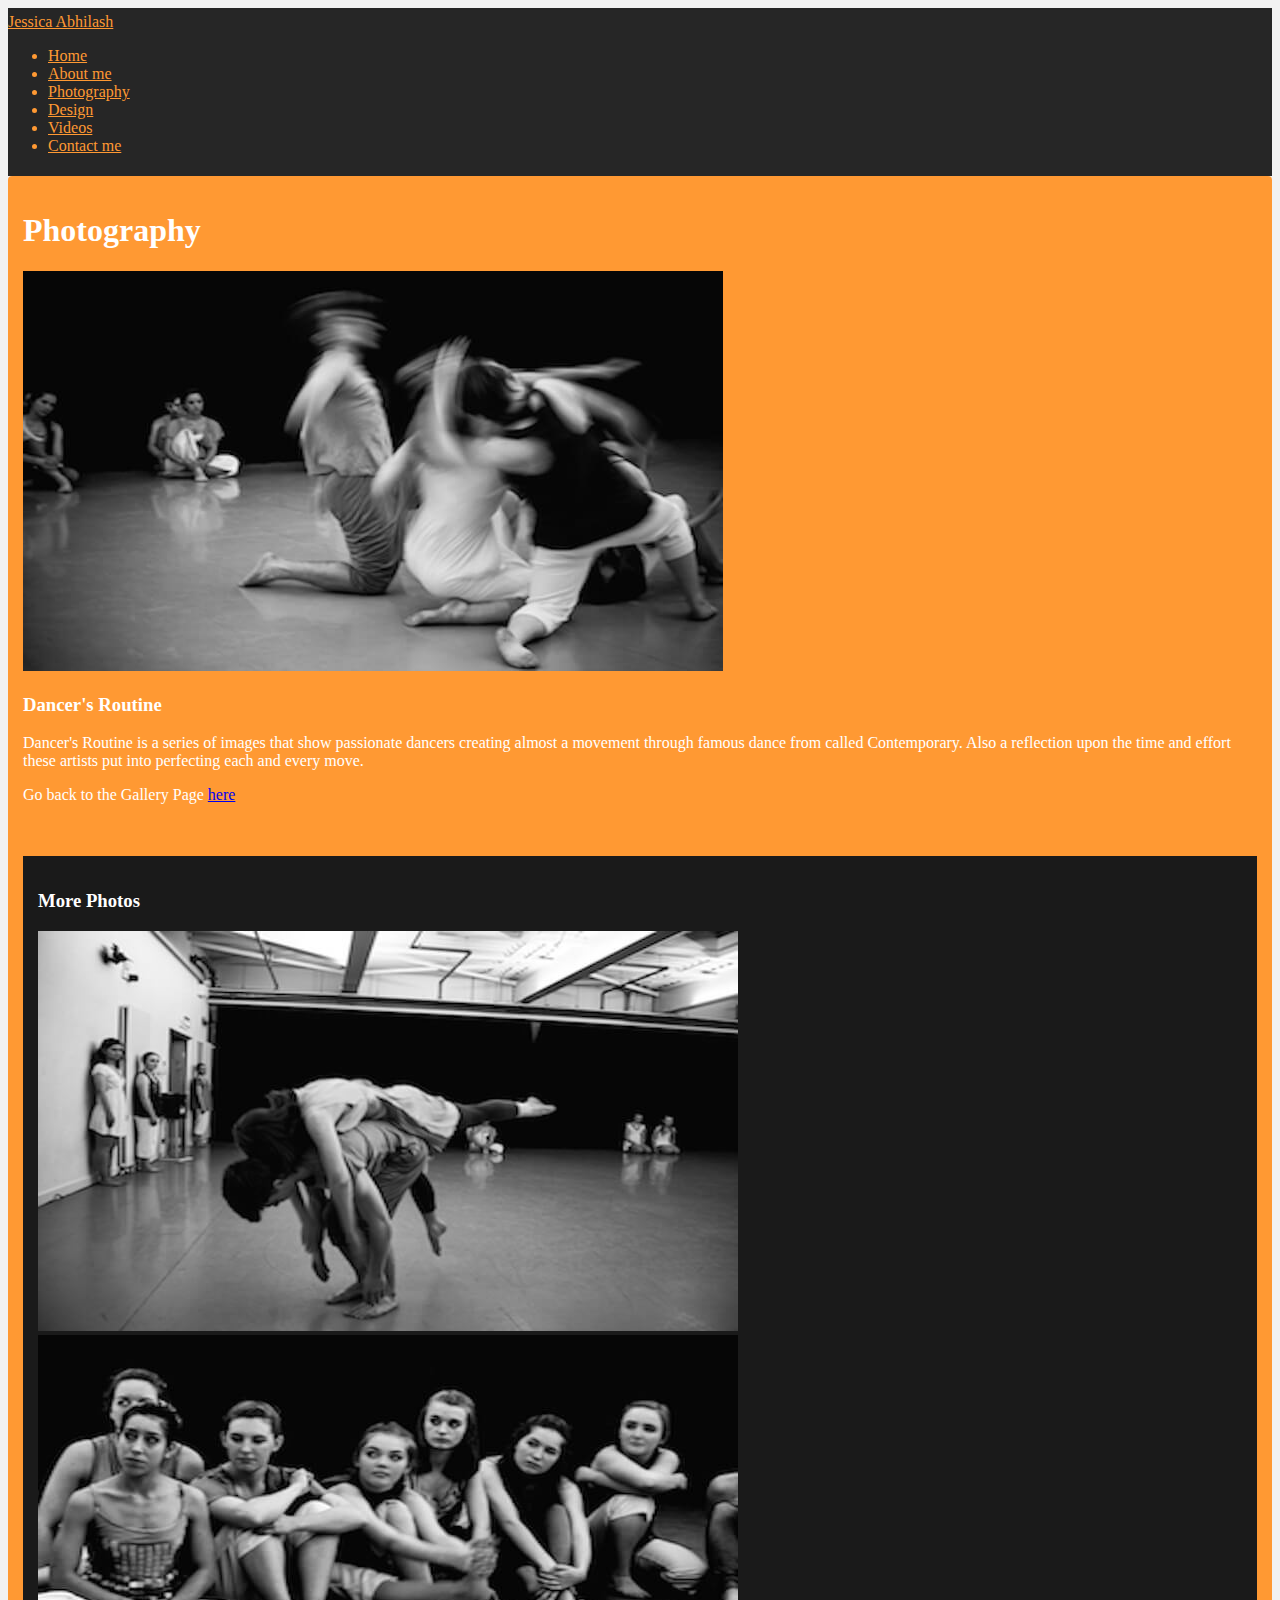
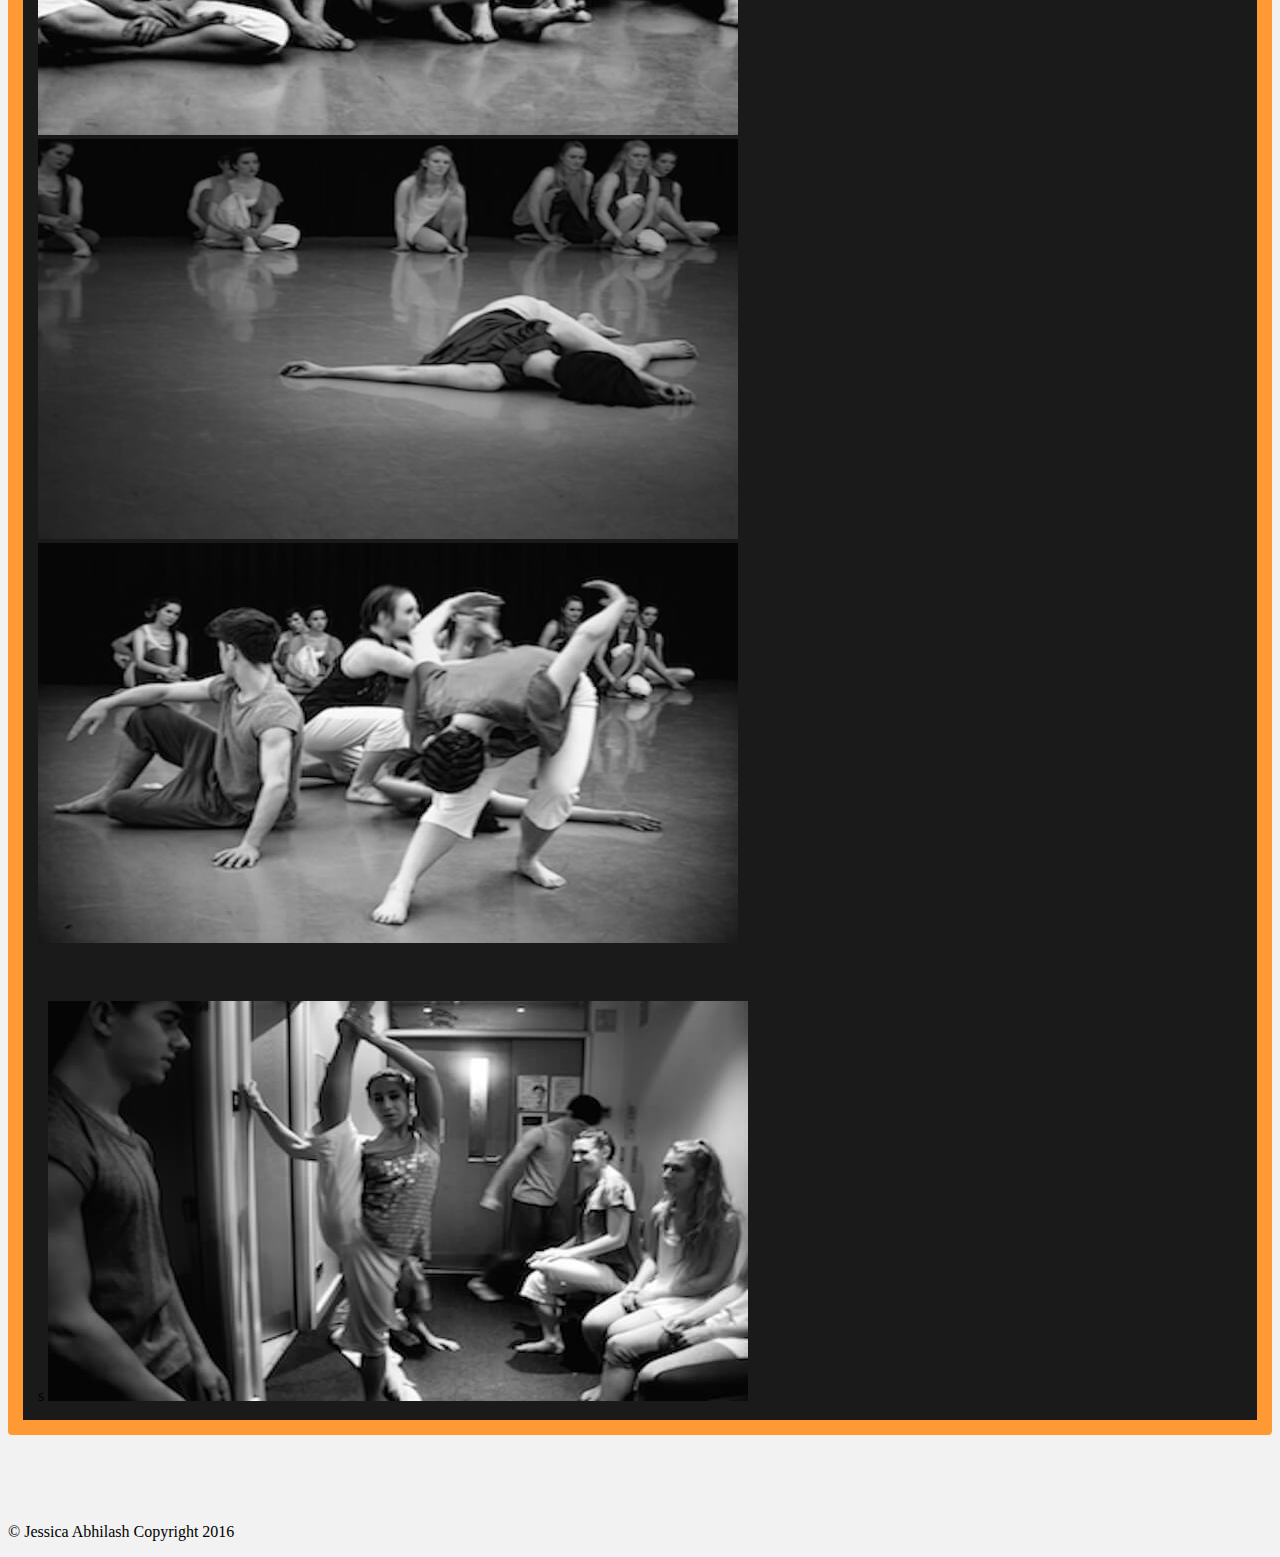
<file: photography1.html>
<!doctype html>
<html>
<head>
<meta charset="UTF-8">
<title>photography</title>
<link rel="stylesheet" href="https://maxcdn.bootstrapcdn.com/bootstrap/3.3.6/css/bootstrap.min.css" integrity="sha384-1q8mTJOASx8j1Au+a5WDVnPi2lkFfwwEAa8hDDdjZlpLegxhjVME1fgjWPGmkzs7" crossorigin="anonymous">
<link href="css/stylesheet.css" rel="stylesheet" type="text/css">
</head>

<body>
<!--navbar-->
<div class="container">
 <nav class="navbar">
  <div class="container-fluid">
    <div class="navbar-header">
      <a class="navbar-brand" href="index.html">Jessica Abhilash</a>
    </div>
    <ul class="nav navbar-nav">
      <li class="active"><a href="index.html">Home</a></li>
      <li><a href="about.html">About me</a></li>
      <li><a href="photography.html">Photography</a></li>
      <li><a href="design.html">Design</a></li>
      <li><a href="videos.html">Videos</a></li>
      <li><a href="contact.html">Contact me</a></li>
    </ul>
  </div>
</nav>
</div> 

 <!-- Page Content -->
    <div class="container">
    <div class="wrapper">

        <!-- Portfolio Item Heading -->
        <div class="row">
            <div class="col-lg-12">
                <h1 class="page-header">Photography
                </h1>
            </div>
        </div>
        <!-- /.row -->

        <!-- Portfolio Item Row -->
        <div class="row">

            <div class="col-md-8">
                <img class="img-responsive" src="images/dance1.jpg" alt="dance1">
            </div>

            <div class="col-md-4">
                <h3>Dancer's Routine</h3>
                <p>Dancer's Routine is a series of images that show passionate dancers creating almost a movement through famous dance from called Contemporary. Also a reflection upon the time and effort these artists put into perfecting each and every move. </p>
                <p></p>
                <p>
                Go back to the Gallery Page <a href="photography.html">here</a>
                </p>
               
            </div>

        </div>
        <br>
        <br>
        <!-- /.row -->

        <!-- Related Projects Row -->
       <div class="wrapper-2">
        <div class="row">

            <div class="col-lg-12">
                <h3 class="page-header">More Photos</h3>
            </div>
            <div class="col-sm-3 col-xs-6">
                <a href="photography2.html">
                    <img class="img-responsive portfolio-item" src="images/dance2.jpg" alt="dance2">
                </a>
            </div>

            <div class="col-sm-3 col-xs-6">
                <a href="photography3.html">
                    <img class="img-responsive portfolio-item" src="images/dance3.jpg" alt="dance3">
                </a>
            </div>

            <div class="col-sm-3 col-xs-6">
                <a href="photography4.html">
                    <img class="img-responsive portfolio-item" src="images/dance4.jpg" alt="dance4">
                </a>
            </div>

            <div class="col-sm-3 col-xs-6">
                <a href="photography5.html">
                    <img class="img-responsive portfolio-item" src="images/dance5.jpg" alt="dance5">
                </a>
            </div><br>
            <br>
            <br>
            <div class="col-sm-3 col-xs-6">s
                <a href="photography6.html">
                    <img class="img-responsive portfolio-item" src="images/dance6.jpg" alt="dance6">
                </a>
            </div>
        </div>

        </div>
        </div>
        <!-- /.row -->


<br>
<br>
<br>
<br>


 <!-- Footer -->
        <footer>
            <div class="row">
                <div class="col-lg-12">
                    <p>© Jessica Abhilash Copyright 2016</p>
                </div>
            </div>
            <!-- /.row -->
        </footer>


<!--JavaScripts-->
 <script src="https://ajax.googleapis.com/ajax/libs/jquery/2.2.2/jquery.min.js"></script>

 <script src="https://maxcdn.bootstrapcdn.com/bootstrap/3.3.6/js/bootstrap.min.js" integrity="sha384-0mSbJDEHialfmuBBQP6A4Qrprq5OVfW37PRR3j5ELqxss1yVqOtnepnHVP9aJ7xS" crossorigin="anonymous"></script>
</body>
</html>
</file>
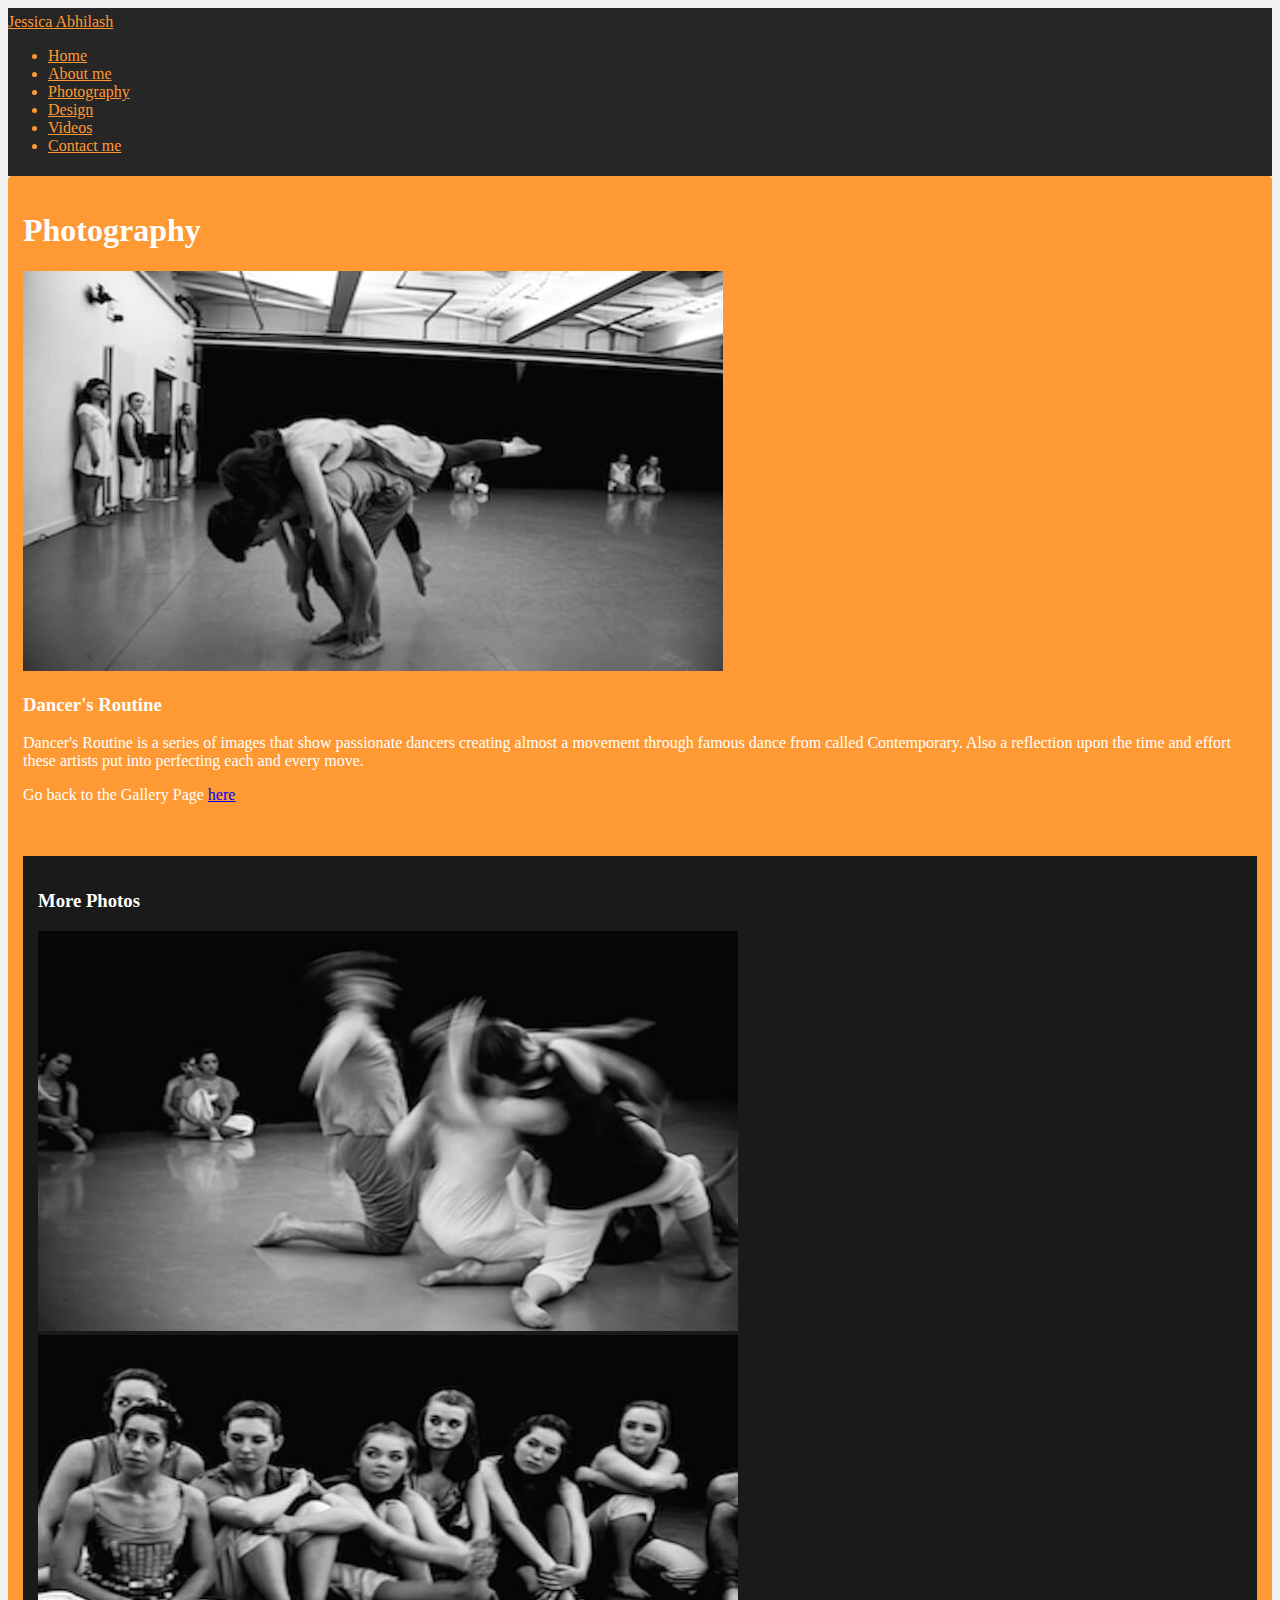
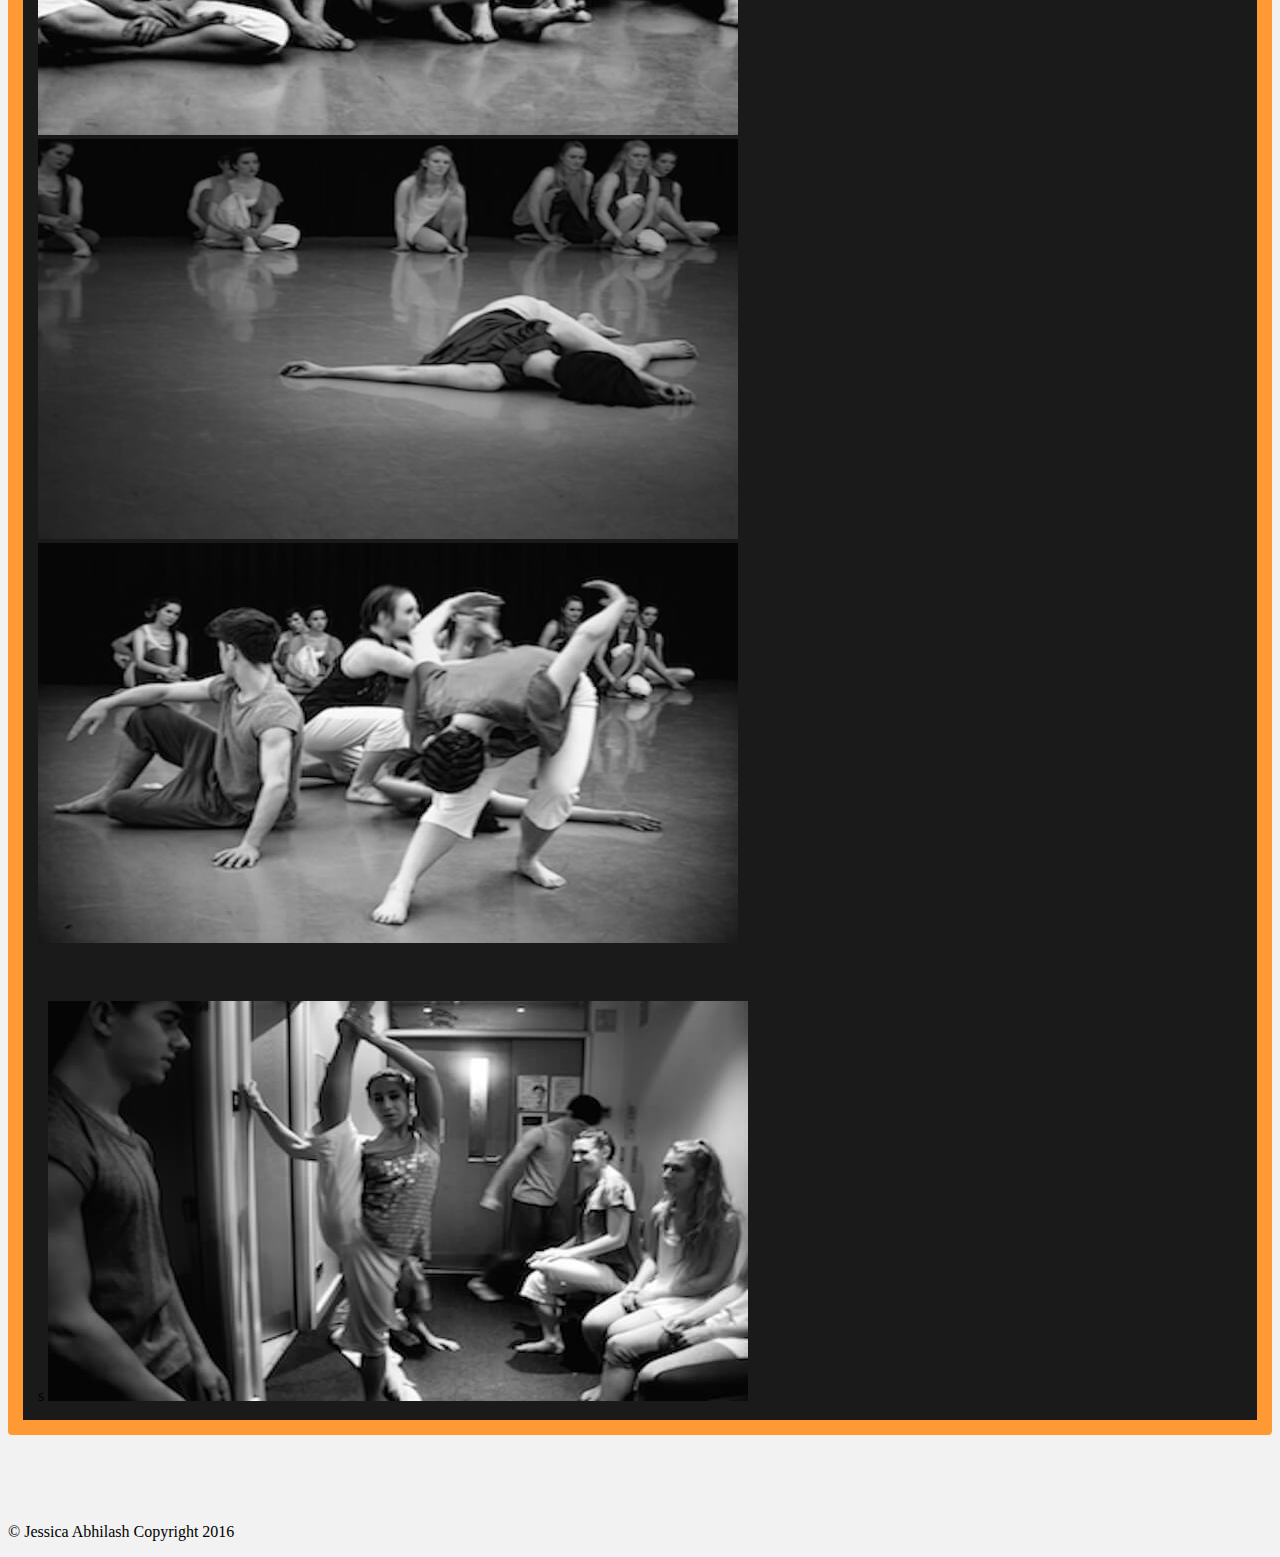
<file: photography2.html>
<!doctype html>
<html>
<head>
<meta charset="UTF-8">
<title>photography</title>
<link rel="stylesheet" href="https://maxcdn.bootstrapcdn.com/bootstrap/3.3.6/css/bootstrap.min.css" integrity="sha384-1q8mTJOASx8j1Au+a5WDVnPi2lkFfwwEAa8hDDdjZlpLegxhjVME1fgjWPGmkzs7" crossorigin="anonymous">
<link href="css/stylesheet.css" rel="stylesheet" type="text/css">
</head>

<body>
<!--navbar-->
<div class="container">
 <nav class="navbar">
  <div class="container-fluid">
    <div class="navbar-header">
      <a class="navbar-brand" href="index.html">Jessica Abhilash</a>
    </div>
    <ul class="nav navbar-nav">
      <li class="active"><a href="index.html">Home</a></li>
      <li><a href="about.html">About me</a></li>
      <li><a href="photography.html">Photography</a></li>
      <li><a href="design.html">Design</a></li>
      <li><a href="videos.html">Videos</a></li>
      <li><a href="contact.html">Contact me</a></li>
    </ul>
  </div>
</nav>
</div> 

 <!-- Page Content -->
    <div class="container">
    <div class="wrapper">

        <!-- Portfolio Item Heading -->
        <div class="row">
            <div class="col-lg-12">
                <h1 class="page-header">Photography
                </h1>
            </div>
        </div>
        <!-- /.row -->

        <!-- Portfolio Item Row -->
        <div class="row">

            <div class="col-md-8">
                <img class="img-responsive" src="images/dance2.jpg" alt="dance2">
            </div>

            <div class="col-md-4">
                <h3>Dancer's Routine</h3>
                <p>Dancer's Routine is a series of images that show passionate dancers creating almost a movement through famous dance from called Contemporary. Also a reflection upon the time and effort these artists put into perfecting each and every move. </p>
                <p></p>
                <p>
                Go back to the Gallery Page <a href="photography.html">here</a>
                </p>
               
            </div>

        </div>
        <br>
        <br>
        <!-- /.row -->

        <!-- Related Projects Row -->
       <div class="wrapper-2">
        <div class="row">

            <div class="col-lg-12">
                <h3 class="page-header">More Photos</h3>
            </div>
            <div class="col-sm-3 col-xs-6">
                <a href="photography1.html">
                    <img class="img-responsive portfolio-item" src="images/dance1.jpg" alt="dance1">
                </a>
            </div>

            <div class="col-sm-3 col-xs-6">
                <a href="photography3.html">
                    <img class="img-responsive portfolio-item" src="images/dance3.jpg" alt="dance3">
                </a>
            </div>

            <div class="col-sm-3 col-xs-6">
                <a href="photography4.html">
                    <img class="img-responsive portfolio-item" src="images/dance4.jpg" alt="dance4">
                </a>
            </div>

            <div class="col-sm-3 col-xs-6">
                <a href="photography5.html">
                    <img class="img-responsive portfolio-item" src="images/dance5.jpg" alt="dance5">
                </a>
            </div><br>
            <br>
            <br>
            <div class="col-sm-3 col-xs-6">s
                <a href="photography6.html">
                    <img class="img-responsive portfolio-item" src="images/dance6.jpg" alt="dance6">
                </a>
            </div>
        </div>

        </div>
        </div>
        <!-- /.row -->


<br>
<br>
<br>
<br>


 <!-- Footer -->
        <footer>
            <div class="row">
                <div class="col-lg-12">
                    <p>© Jessica Abhilash Copyright 2016</p>
                </div>
            </div>
            <!-- /.row -->
        </footer>


<!--JavaScripts-->
 <script src="https://ajax.googleapis.com/ajax/libs/jquery/2.2.2/jquery.min.js"></script>

 <script src="https://maxcdn.bootstrapcdn.com/bootstrap/3.3.6/js/bootstrap.min.js" integrity="sha384-0mSbJDEHialfmuBBQP6A4Qrprq5OVfW37PRR3j5ELqxss1yVqOtnepnHVP9aJ7xS" crossorigin="anonymous"></script>
</body>
</html>
</file>
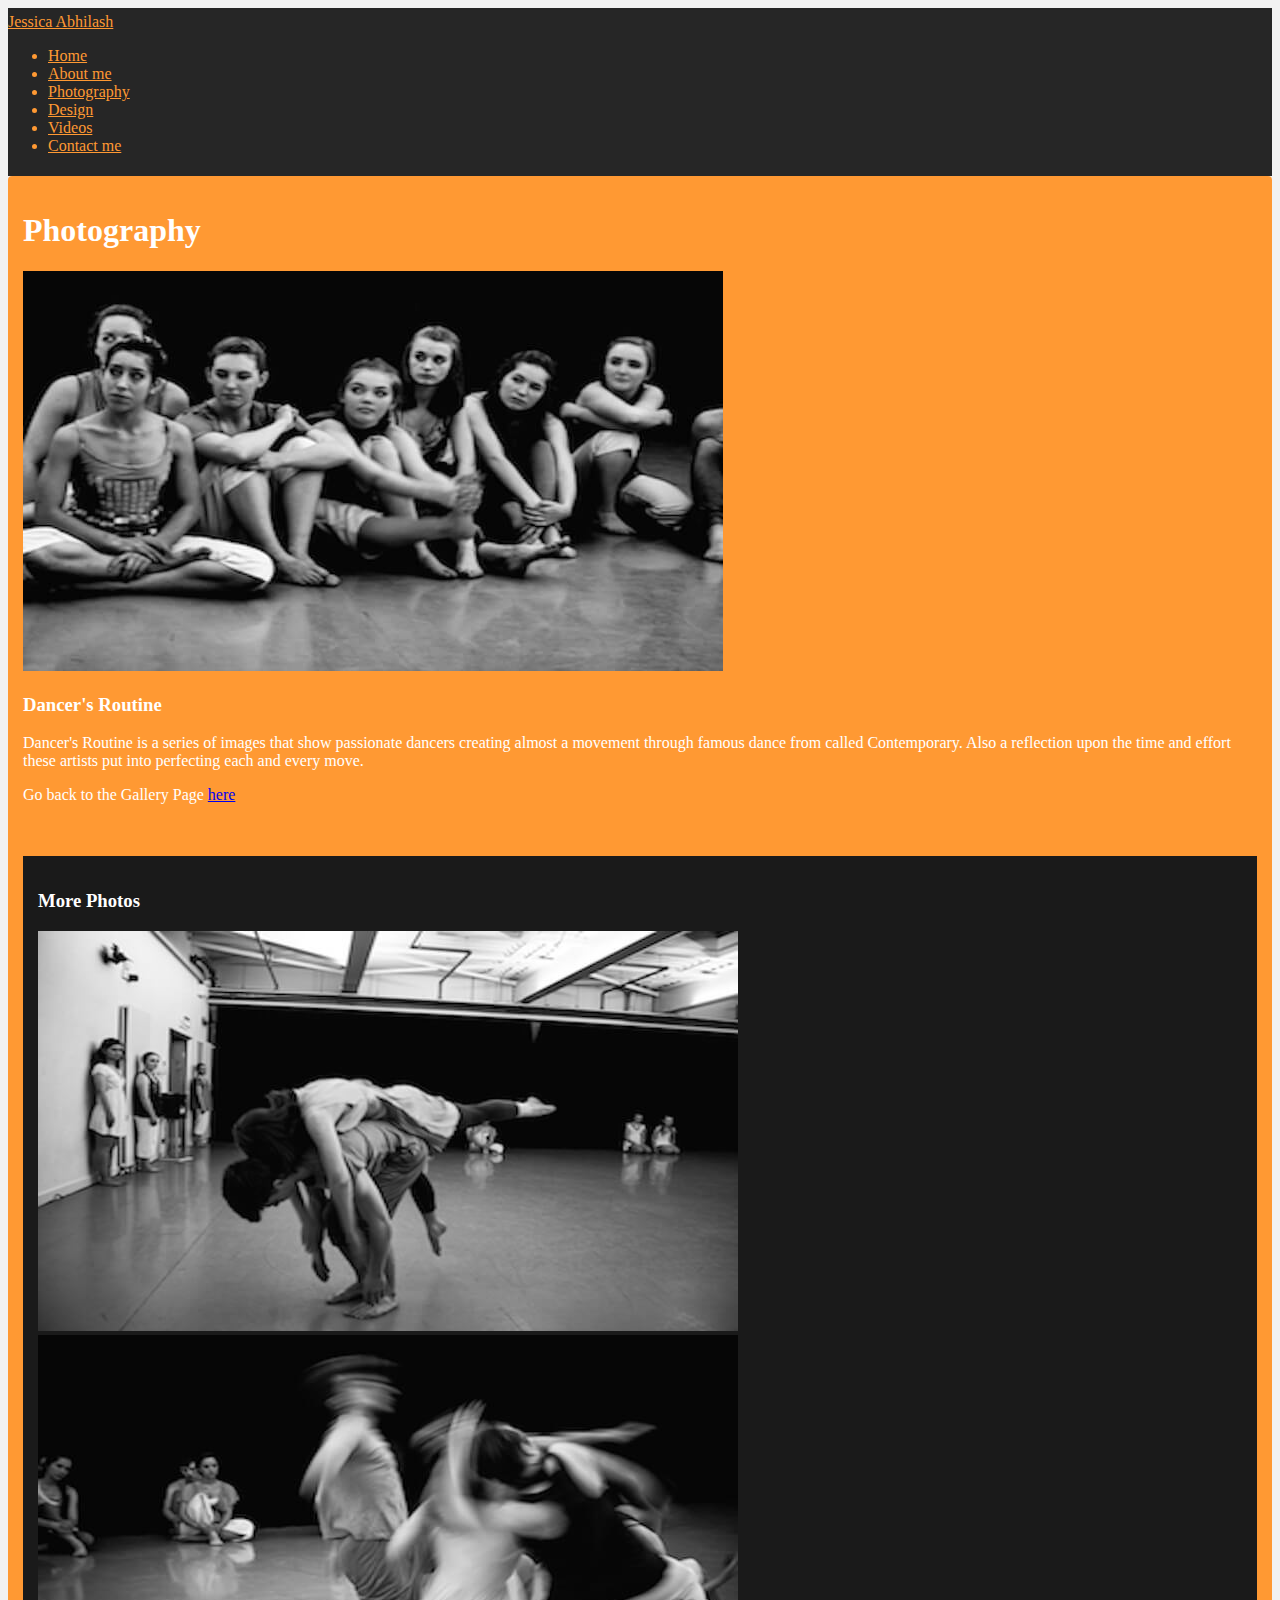
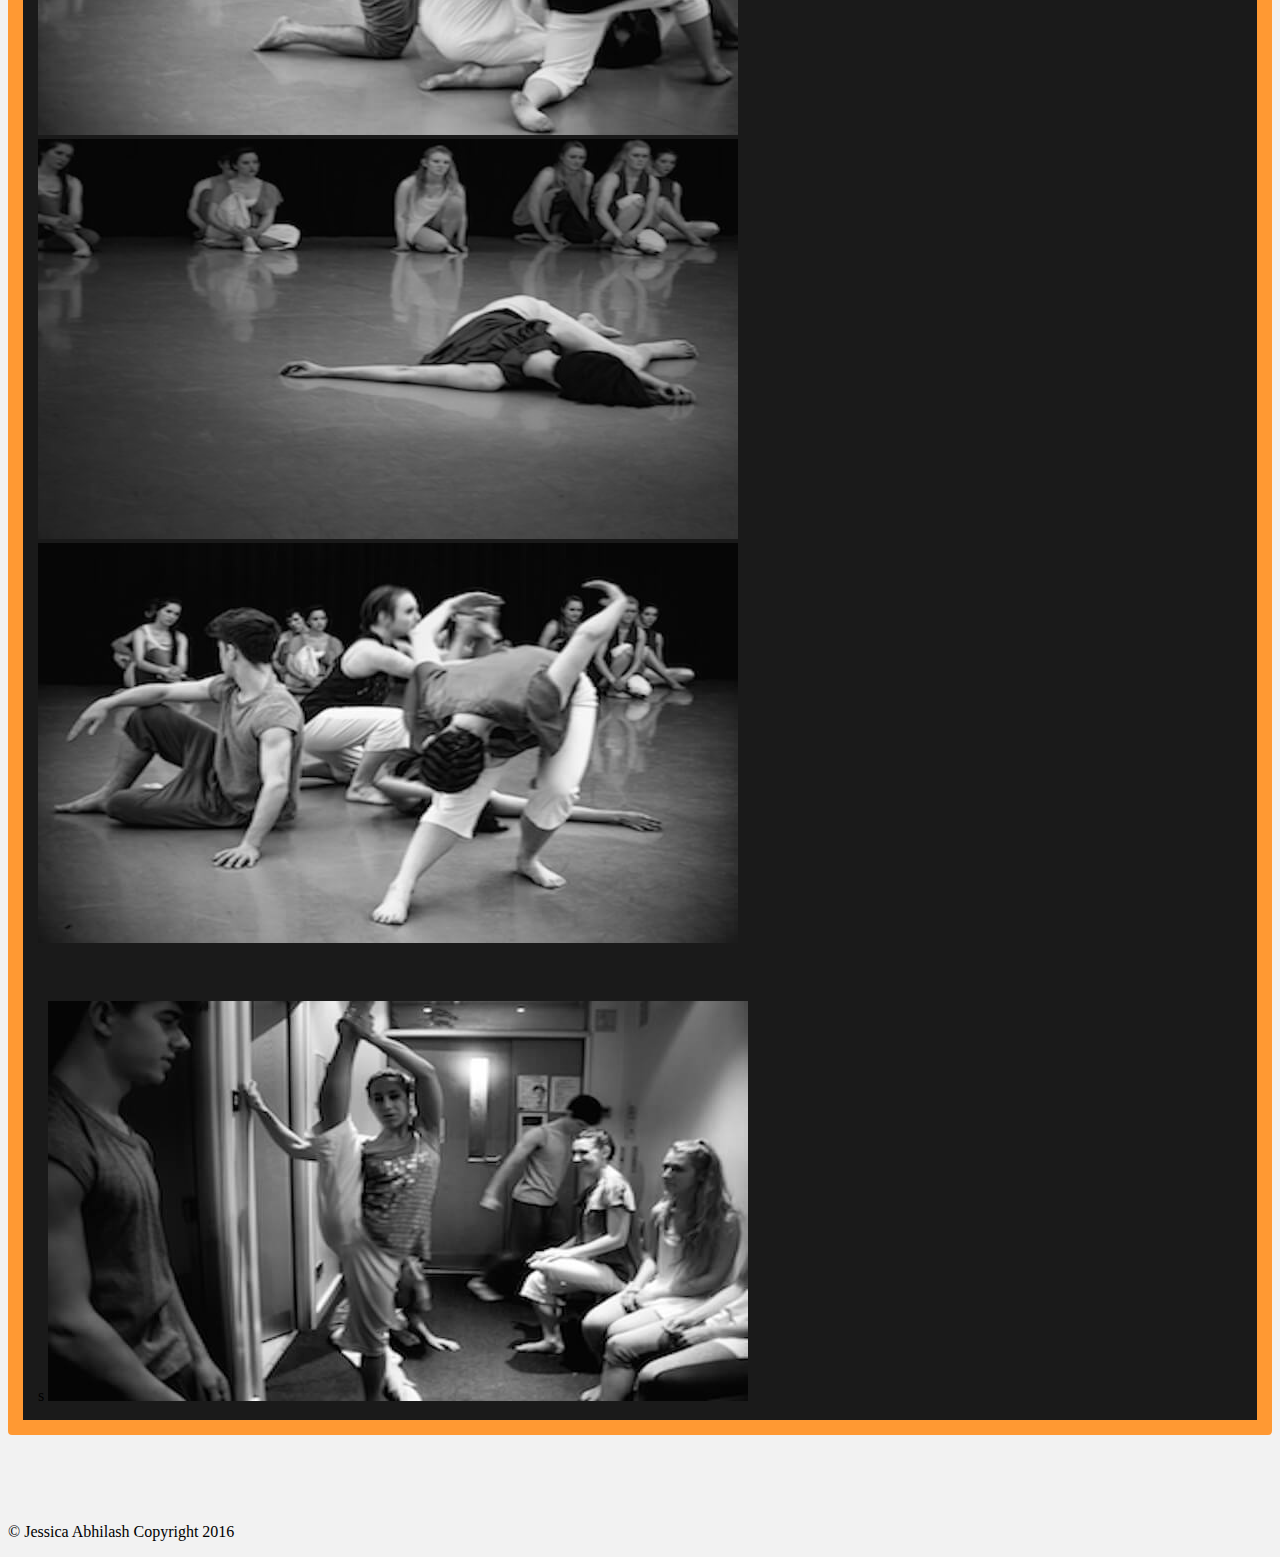
<file: photography3.html>
<!doctype html>
<html>
<head>
<meta charset="UTF-8">
<title>photography</title>
<link rel="stylesheet" href="https://maxcdn.bootstrapcdn.com/bootstrap/3.3.6/css/bootstrap.min.css" integrity="sha384-1q8mTJOASx8j1Au+a5WDVnPi2lkFfwwEAa8hDDdjZlpLegxhjVME1fgjWPGmkzs7" crossorigin="anonymous">
<link href="css/stylesheet.css" rel="stylesheet" type="text/css">
</head>

<body>
<!--navbar-->
<div class="container">
 <nav class="navbar">
  <div class="container-fluid">
    <div class="navbar-header">
      <a class="navbar-brand" href="index.html">Jessica Abhilash</a>
    </div>
    <ul class="nav navbar-nav">
      <li class="active"><a href="index.html">Home</a></li>
      <li><a href="about.html">About me</a></li>
      <li><a href="photography.html">Photography</a></li>
      <li><a href="design.html">Design</a></li>
      <li><a href="videos.html">Videos</a></li>
      <li><a href="contact.html">Contact me</a></li>
    </ul>
  </div>
</nav>
</div> 

 <!-- Page Content -->
    <div class="container">
    <div class="wrapper">

        <!-- Portfolio Item Heading -->
        <div class="row">
            <div class="col-lg-12">
                <h1 class="page-header">Photography
                </h1>
            </div>
        </div>
        <!-- /.row -->

        <!-- Portfolio Item Row -->
        <div class="row">

            <div class="col-md-8">
                <img class="img-responsive" src="images/dance3.jpg" alt="dance3">
            </div>

            <div class="col-md-4">
                <h3>Dancer's Routine</h3>
                <p>Dancer's Routine is a series of images that show passionate dancers creating almost a movement through famous dance from called Contemporary. Also a reflection upon the time and effort these artists put into perfecting each and every move. </p>
                <p></p>
                <p>
                Go back to the Gallery Page <a href="photography.html">here</a>
                </p>
               
            </div>

        </div>
        <br>
        <br>
        <!-- /.row -->

        <!-- Related Projects Row -->
       <div class="wrapper-2">
        <div class="row">

            <div class="col-lg-12">
                <h3 class="page-header">More Photos</h3>
            </div>
            <div class="col-sm-3 col-xs-6">
                <a href="photography2.html">
                    <img class="img-responsive portfolio-item" src="images/dance2.jpg" alt="dance2">
                </a>
            </div>

            <div class="col-sm-3 col-xs-6">
                <a href="photography1.html">
                    <img class="img-responsive portfolio-item" src="images/dance1.jpg" alt="dance1">
                </a>
            </div>

            <div class="col-sm-3 col-xs-6">
                <a href="photography4.html">
                    <img class="img-responsive portfolio-item" src="images/dance4.jpg" alt="dance4">
                </a>
            </div>

            <div class="col-sm-3 col-xs-6">
                <a href="photography5.html">
                    <img class="img-responsive portfolio-item" src="images/dance5.jpg" alt="dance5">
                </a>
            </div><br>
            <br>
            <br>
            <div class="col-sm-3 col-xs-6">s
                <a href="photography6.html">
                    <img class="img-responsive portfolio-item" src="images/dance6.jpg" alt="dance6">
                </a>
            </div>
        </div>

        </div>
        </div>
        <!-- /.row -->


<br>
<br>
<br>
<br>


 <!-- Footer -->
        <footer>
            <div class="row">
                <div class="col-lg-12">
                    <p>© Jessica Abhilash Copyright 2016</p>
                </div>
            </div>
            <!-- /.row -->
        </footer>


<!--JavaScripts-->
 <script src="https://ajax.googleapis.com/ajax/libs/jquery/2.2.2/jquery.min.js"></script>

 <script src="https://maxcdn.bootstrapcdn.com/bootstrap/3.3.6/js/bootstrap.min.js" integrity="sha384-0mSbJDEHialfmuBBQP6A4Qrprq5OVfW37PRR3j5ELqxss1yVqOtnepnHVP9aJ7xS" crossorigin="anonymous"></script>
</body>
</html>
</file>
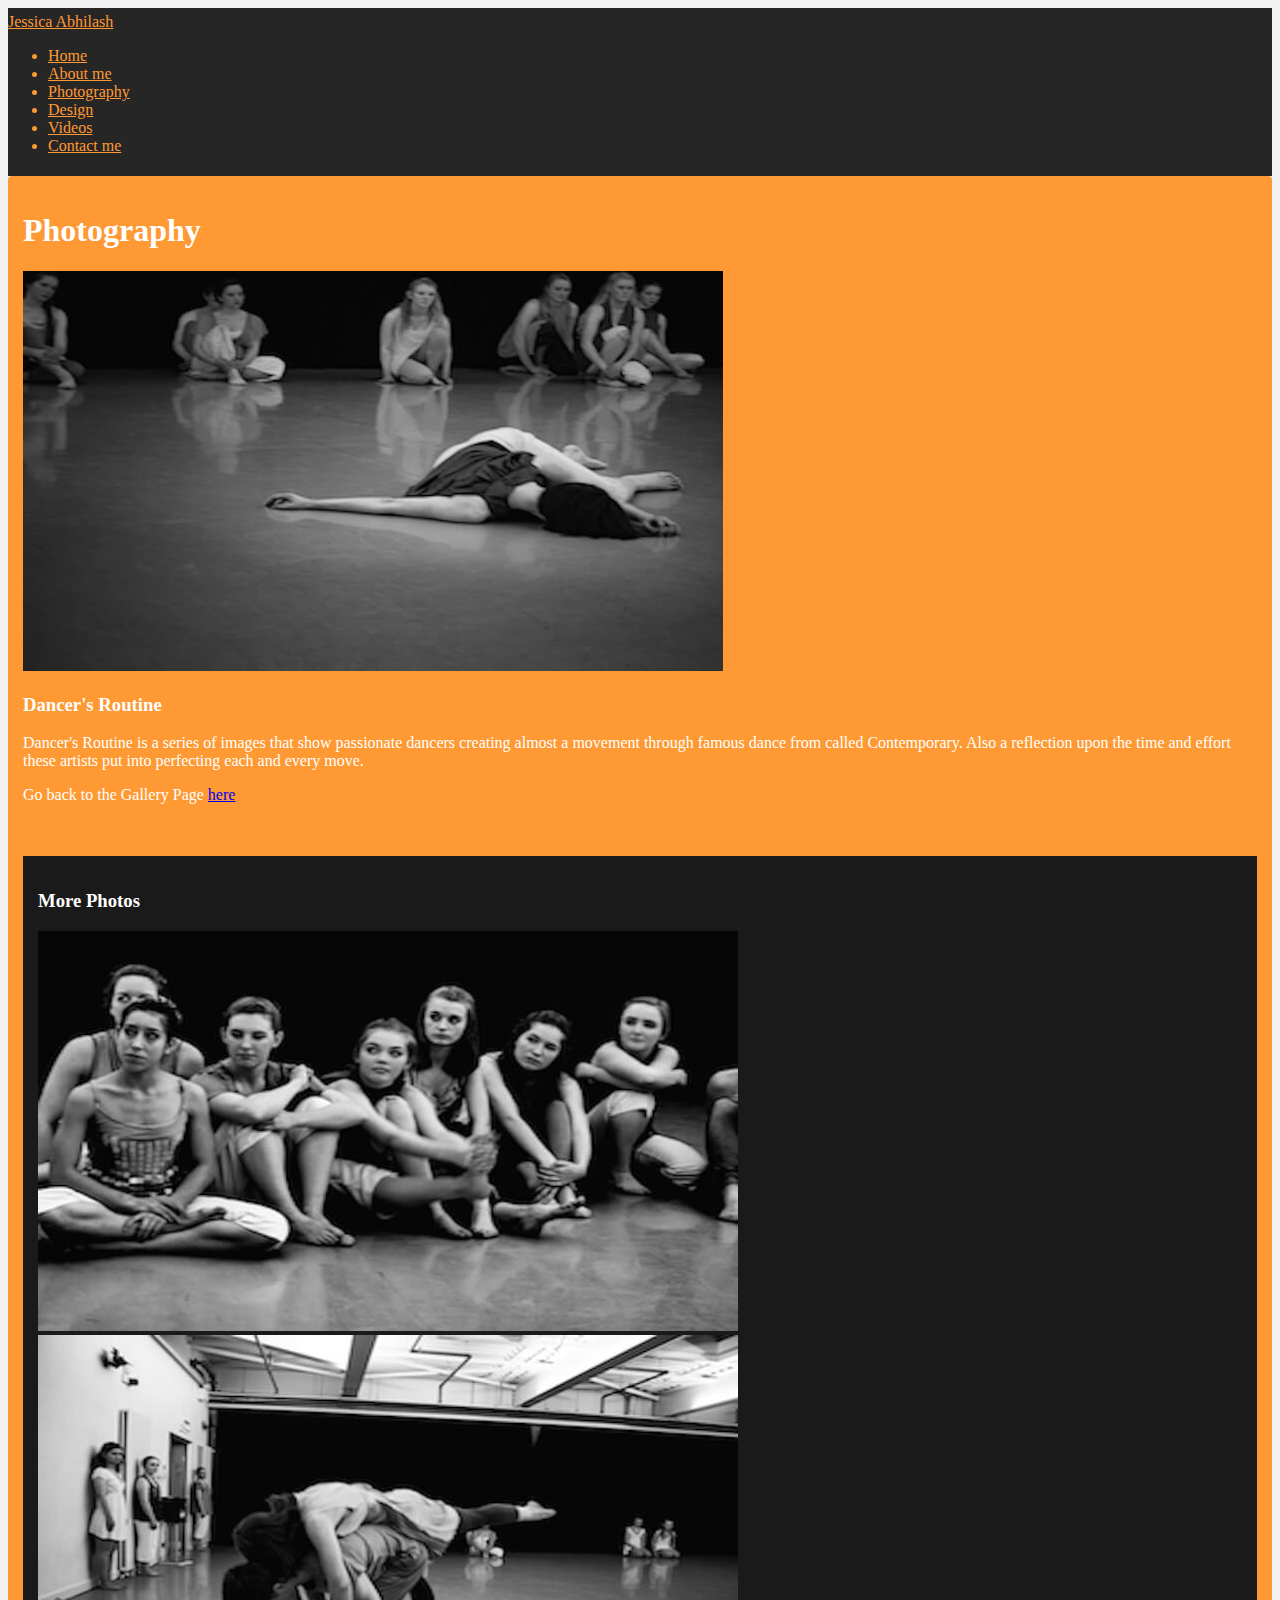
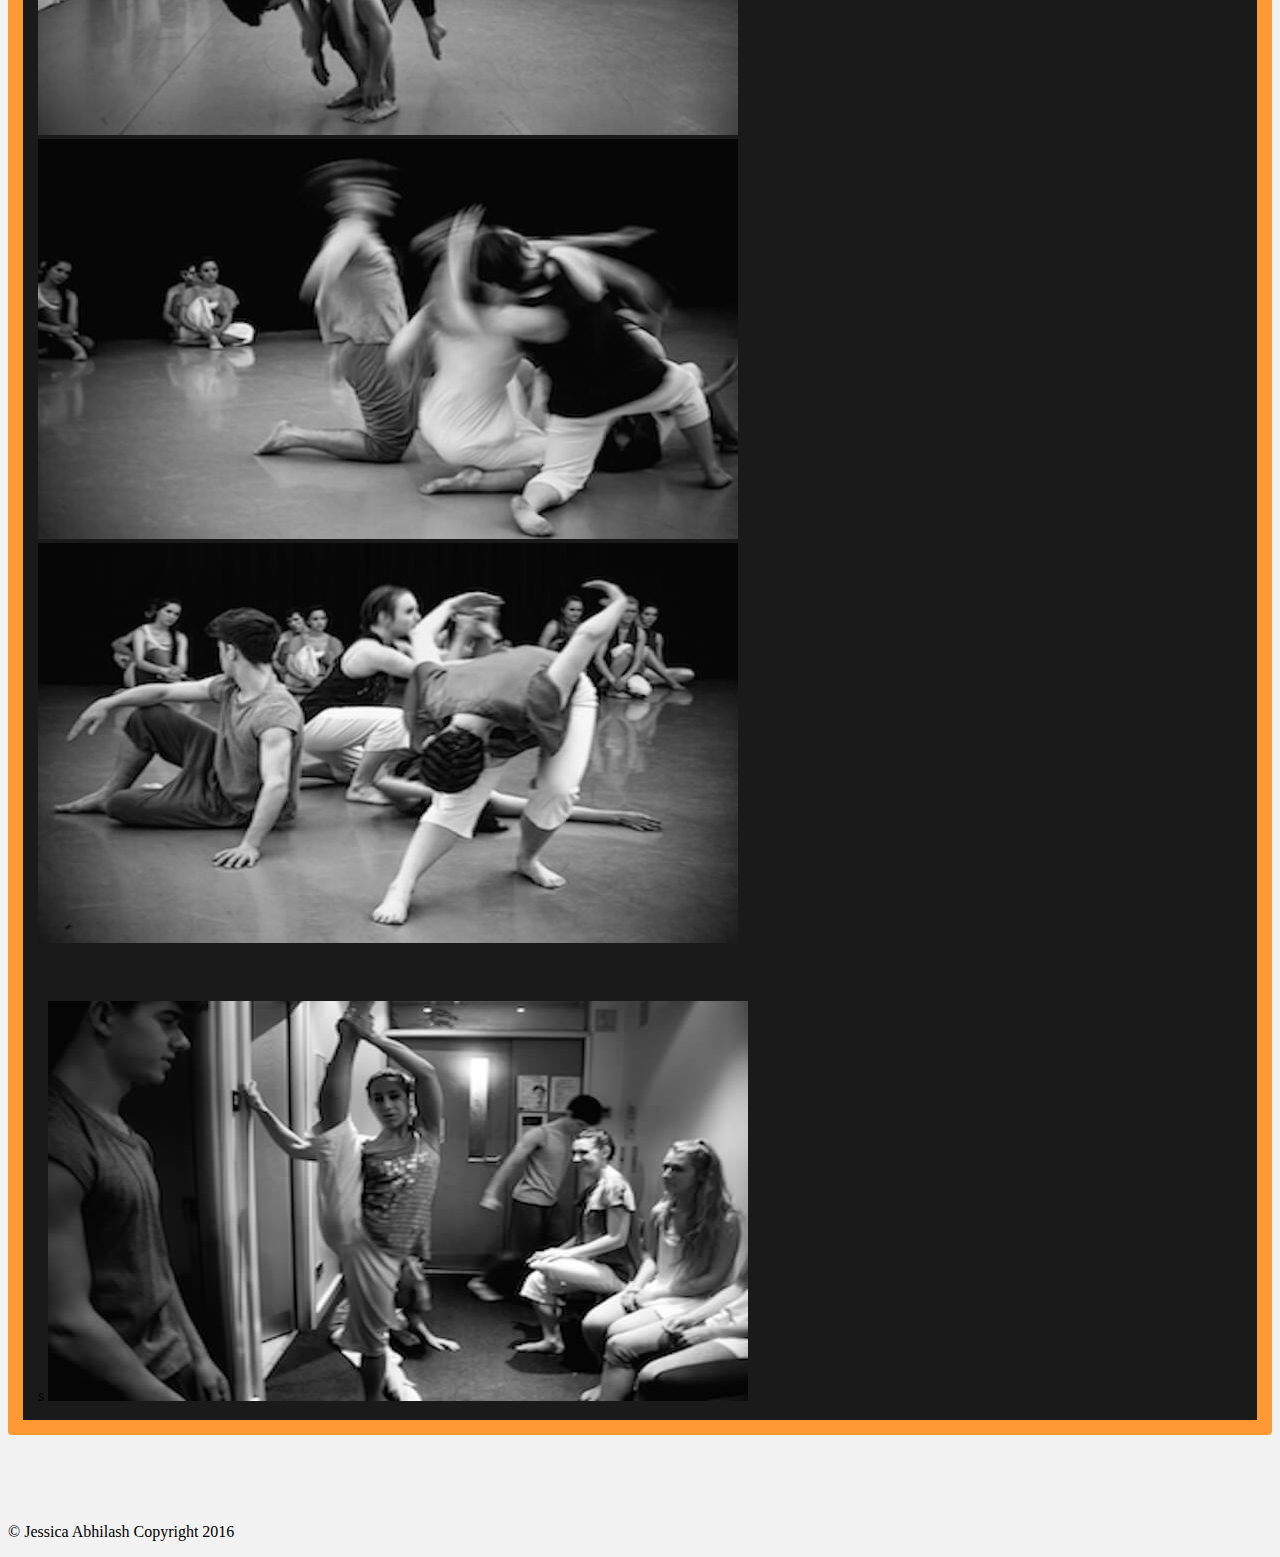
<file: photography4.html>
<!doctype html>
<html>
<head>
<meta charset="UTF-8">
<title>photography</title>
<link rel="stylesheet" href="https://maxcdn.bootstrapcdn.com/bootstrap/3.3.6/css/bootstrap.min.css" integrity="sha384-1q8mTJOASx8j1Au+a5WDVnPi2lkFfwwEAa8hDDdjZlpLegxhjVME1fgjWPGmkzs7" crossorigin="anonymous">
<link href="css/stylesheet.css" rel="stylesheet" type="text/css">
</head>

<body>
<!--navbar-->
<div class="container">
 <nav class="navbar">
  <div class="container-fluid">
    <div class="navbar-header">
      <a class="navbar-brand" href="index.html">Jessica Abhilash</a>
    </div>
    <ul class="nav navbar-nav">
      <li class="active"><a href="index.html">Home</a></li>
      <li><a href="about.html">About me</a></li>
      <li><a href="photography.html">Photography</a></li>
      <li><a href="design.html">Design</a></li>
      <li><a href="videos.html">Videos</a></li>
      <li><a href="contact.html">Contact me</a></li>
    </ul>
  </div>
</nav>
</div> 

 <!-- Page Content -->
    <div class="container">
    <div class="wrapper">

        <!-- Portfolio Item Heading -->
        <div class="row">
            <div class="col-lg-12">
                <h1 class="page-header">Photography
                </h1>
            </div>
        </div>
        <!-- /.row -->

        <!-- Portfolio Item Row -->
        <div class="row">

            <div class="col-md-8">
                <img class="img-responsive" src="images/dance4.jpg" alt="dance4">
            </div>

            <div class="col-md-4">
                <h3>Dancer's Routine</h3>
                <p>Dancer's Routine is a series of images that show passionate dancers creating almost a movement through famous dance from called Contemporary. Also a reflection upon the time and effort these artists put into perfecting each and every move. </p>
                <p></p>
                <p>
                Go back to the Gallery Page <a href="photography.html">here</a>
                </p>
               
            </div>

        </div>
        <br>
        <br>
        <!-- /.row -->

        <!-- Related Projects Row -->
       <div class="wrapper-2">
        <div class="row">

            <div class="col-lg-12">
                <h3 class="page-header">More Photos</h3>
            </div>
            <div class="col-sm-3 col-xs-6">
                <a href="photography2.html">
                    <img class="img-responsive portfolio-item" src="images/dance3.jpg" alt="dance3">
                </a>
            </div>

            <div class="col-sm-3 col-xs-6">
                <a href="photography3.html">
                    <img class="img-responsive portfolio-item" src="images/dance2.jpg" alt="dance2">
                </a>
            </div>

            <div class="col-sm-3 col-xs-6">
                <a href="photography4.html">
                    <img class="img-responsive portfolio-item" src="images/dance1.jpg" alt="dance1">
                </a>
            </div>

            <div class="col-sm-3 col-xs-6">
                <a href="photography5.html">
                    <img class="img-responsive portfolio-item" src="images/dance5.jpg" alt="dance5">
                </a>
            </div><br>
            <br>
            <br>
            <div class="col-sm-3 col-xs-6">s
                <a href="photography6.html">
                    <img class="img-responsive portfolio-item" src="images/dance6.jpg" alt="dance6">
                </a>
            </div>
        </div>

        </div>
        </div>
        <!-- /.row -->


<br>
<br>
<br>
<br>


 <!-- Footer -->
        <footer>
            <div class="row">
                <div class="col-lg-12">
                    <p>© Jessica Abhilash Copyright 2016</p>
                </div>
            </div>
            <!-- /.row -->
        </footer>


<!--JavaScripts-->
 <script src="https://ajax.googleapis.com/ajax/libs/jquery/2.2.2/jquery.min.js"></script>

 <script src="https://maxcdn.bootstrapcdn.com/bootstrap/3.3.6/js/bootstrap.min.js" integrity="sha384-0mSbJDEHialfmuBBQP6A4Qrprq5OVfW37PRR3j5ELqxss1yVqOtnepnHVP9aJ7xS" crossorigin="anonymous"></script>
</body>
</html>
</file>
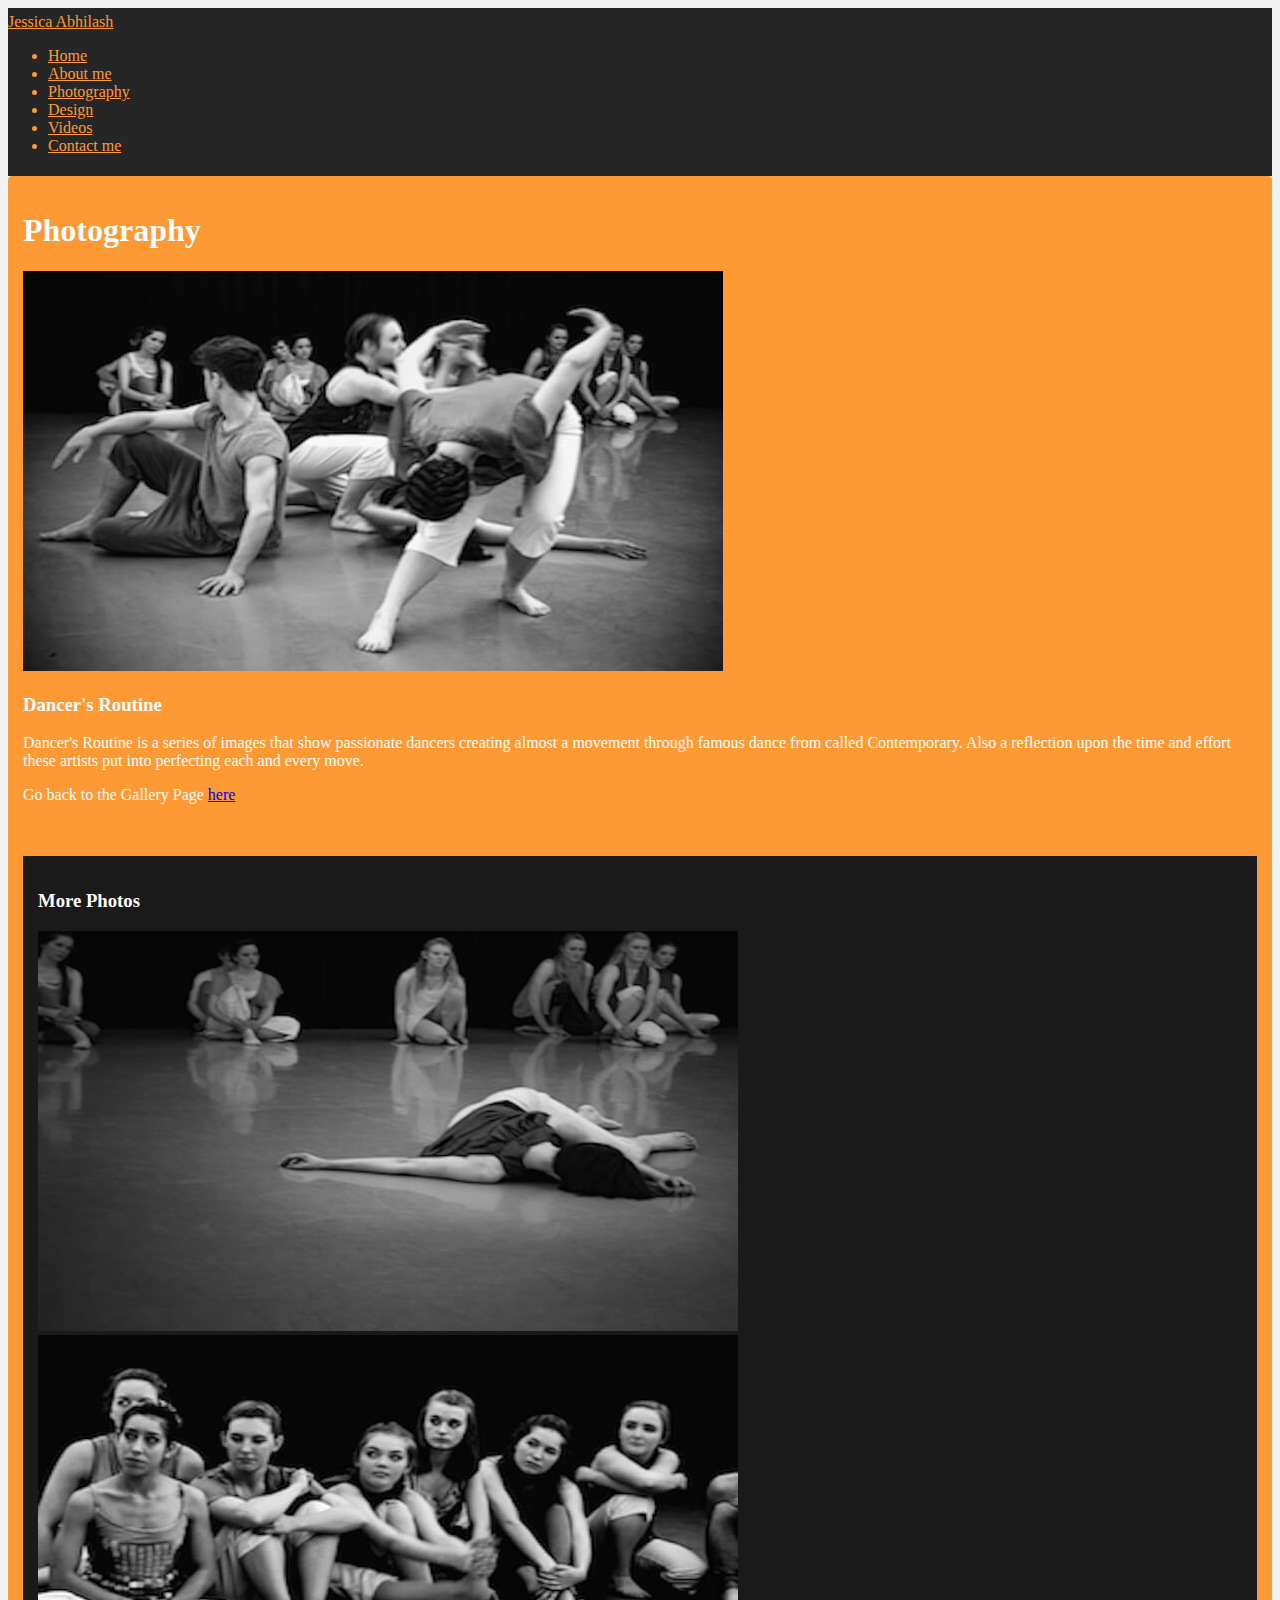
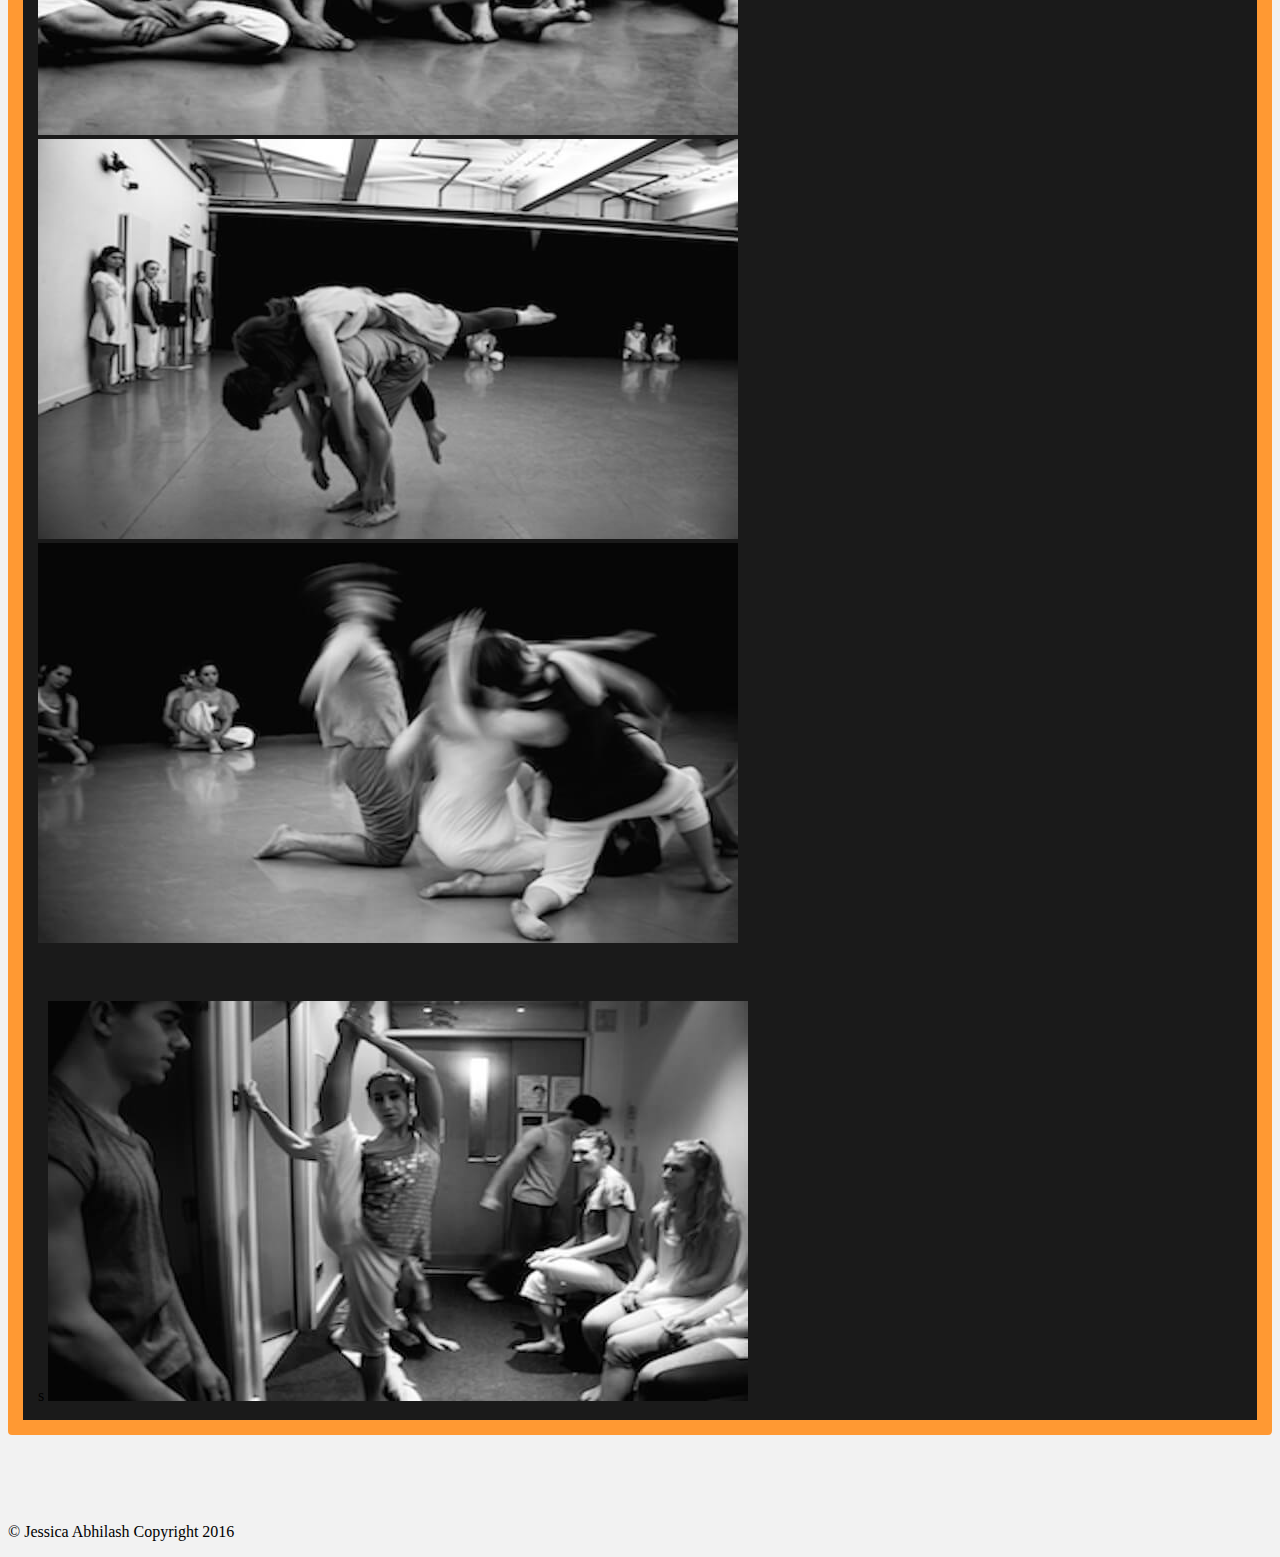
<file: photography5.html>
<!doctype html>
<html>
<head>
<meta charset="UTF-8">
<title>photography</title>
<link rel="stylesheet" href="https://maxcdn.bootstrapcdn.com/bootstrap/3.3.6/css/bootstrap.min.css" integrity="sha384-1q8mTJOASx8j1Au+a5WDVnPi2lkFfwwEAa8hDDdjZlpLegxhjVME1fgjWPGmkzs7" crossorigin="anonymous">
<link href="css/stylesheet.css" rel="stylesheet" type="text/css">
</head>

<body>
<!--navbar-->
<div class="container">
 <nav class="navbar">
  <div class="container-fluid">
    <div class="navbar-header">
      <a class="navbar-brand" href="index.html">Jessica Abhilash</a>
    </div>
    <ul class="nav navbar-nav">
      <li class="active"><a href="index.html">Home</a></li>
      <li><a href="about.html">About me</a></li>
      <li><a href="photography.html">Photography</a></li>
      <li><a href="design.html">Design</a></li>
      <li><a href="videos.html">Videos</a></li>
      <li><a href="contact.html">Contact me</a></li>
    </ul>
  </div>
</nav>
</div> 

 <!-- Page Content -->
    <div class="container">
    <div class="wrapper">

        <!-- Portfolio Item Heading -->
        <div class="row">
            <div class="col-lg-12">
                <h1 class="page-header">Photography
                </h1>
            </div>
        </div>
        <!-- /.row -->

        <!-- Portfolio Item Row -->
        <div class="row">

            <div class="col-md-8">
                <img class="img-responsive" src="images/dance5.jpg" alt="dance5">
            </div>

            <div class="col-md-4">
                <h3>Dancer's Routine</h3>
                <p>Dancer's Routine is a series of images that show passionate dancers creating almost a movement through famous dance from called Contemporary. Also a reflection upon the time and effort these artists put into perfecting each and every move. </p>
                <p></p>
                <p>
                Go back to the Gallery Page <a href="photography.html">here</a>
                </p>
               
            </div>

        </div>
        <br>
        <br>
        <!-- /.row -->

        <!-- Related Projects Row -->
       <div class="wrapper-2">
        <div class="row">

            <div class="col-lg-12">
                <h3 class="page-header">More Photos</h3>
            </div>
            <div class="col-sm-3 col-xs-6">
                <a href="photography4.html">
                    <img class="img-responsive portfolio-item" src="images/dance4.jpg" alt="dance4">
                </a>
            </div>

            <div class="col-sm-3 col-xs-6">
                <a href="photography3.html">
                    <img class="img-responsive portfolio-item" src="images/dance3.jpg" alt="dance3">
                </a>
            </div>

            <div class="col-sm-3 col-xs-6">
                <a href="photography2.html">
                    <img class="img-responsive portfolio-item" src="images/dance2.jpg" alt="dance2">
                </a>
            </div>

            <div class="col-sm-3 col-xs-6">
                <a href="photography1.html">
                    <img class="img-responsive portfolio-item" src="images/dance1.jpg" alt="dance1">
                </a>
            </div><br>
            <br>
            <br>
            <div class="col-sm-3 col-xs-6">s
                <a href="photography6.html">
                    <img class="img-responsive portfolio-item" src="images/dance6.jpg" alt="dance6">
                </a>
            </div>
        </div>

        </div>
        </div>
        <!-- /.row -->


<br>
<br>
<br>
<br>


 <!-- Footer -->
        <footer>
            <div class="row">
                <div class="col-lg-12">
                    <p>© Jessica Abhilash Copyright 2016</p>
                </div>
            </div>
            <!-- /.row -->
        </footer>


<!--JavaScripts-->
 <script src="https://ajax.googleapis.com/ajax/libs/jquery/2.2.2/jquery.min.js"></script>

 <script src="https://maxcdn.bootstrapcdn.com/bootstrap/3.3.6/js/bootstrap.min.js" integrity="sha384-0mSbJDEHialfmuBBQP6A4Qrprq5OVfW37PRR3j5ELqxss1yVqOtnepnHVP9aJ7xS" crossorigin="anonymous"></script>
</body>
</html>
</file>
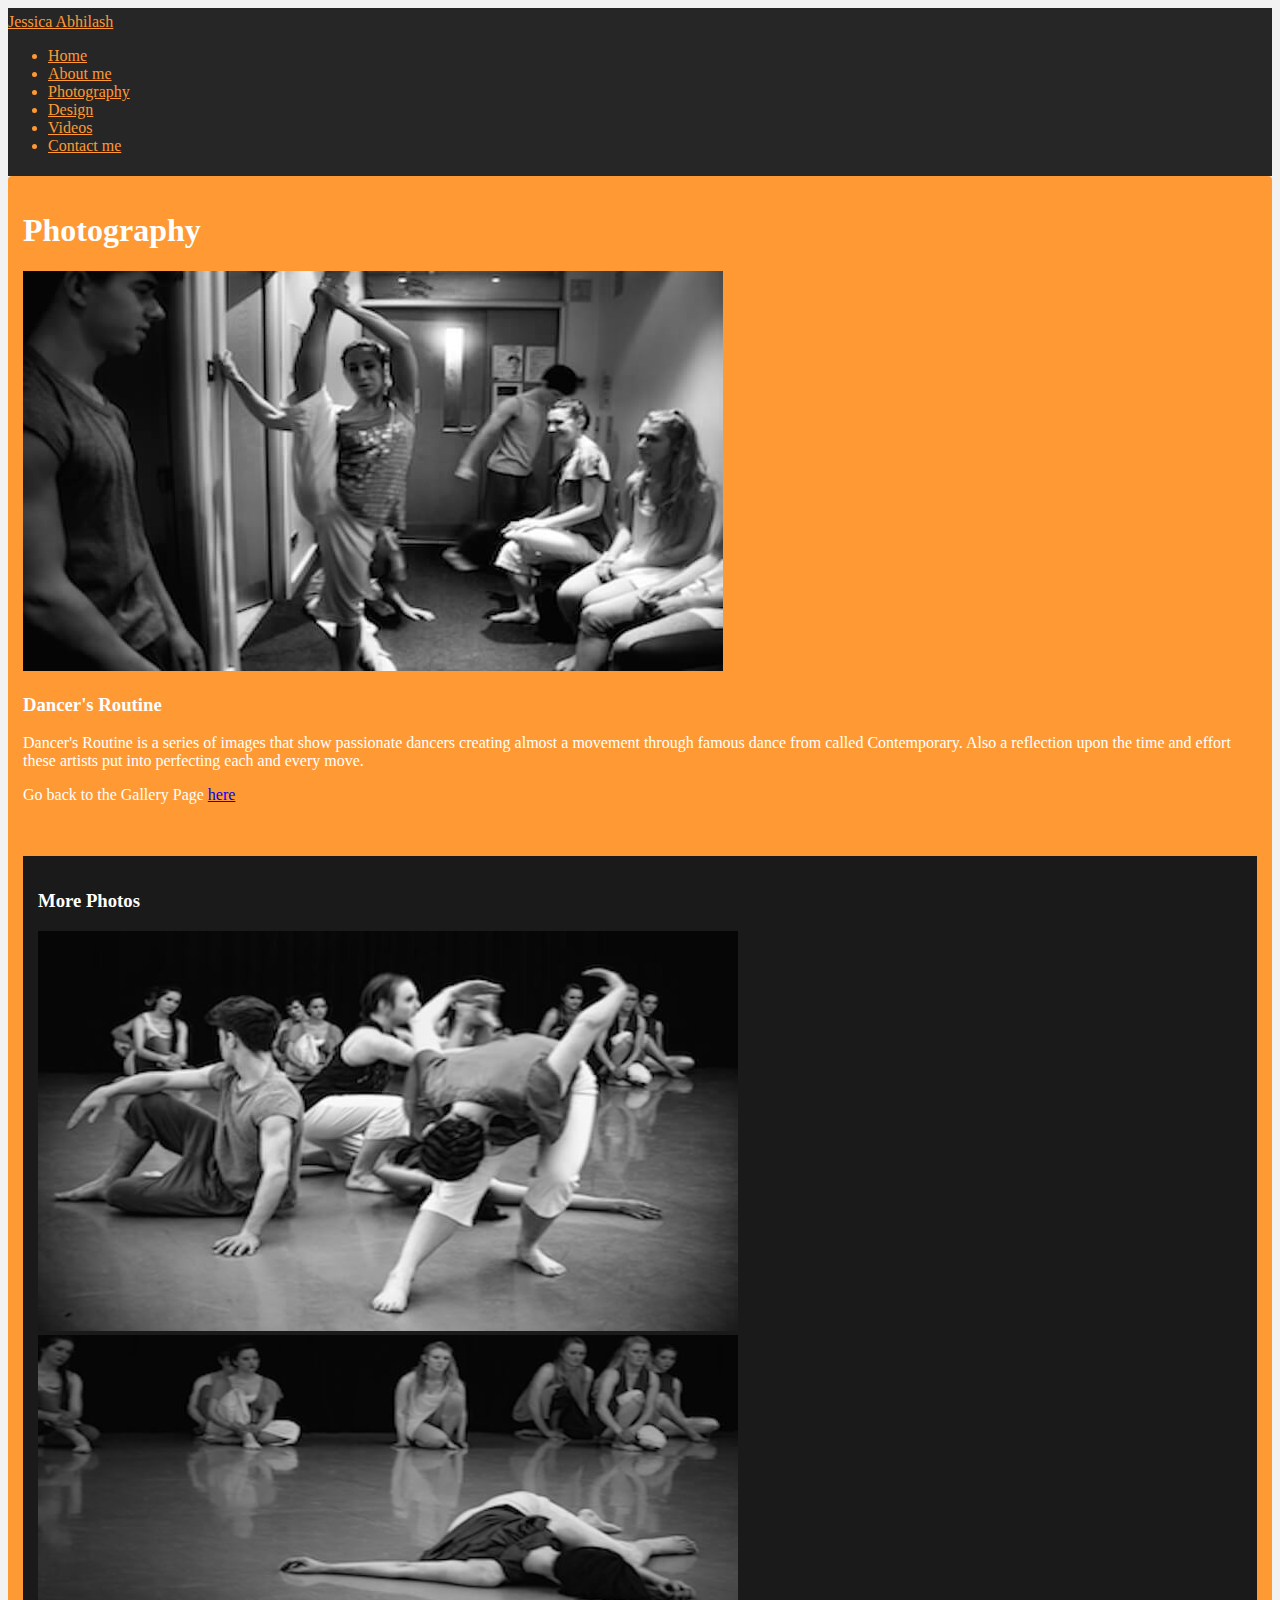
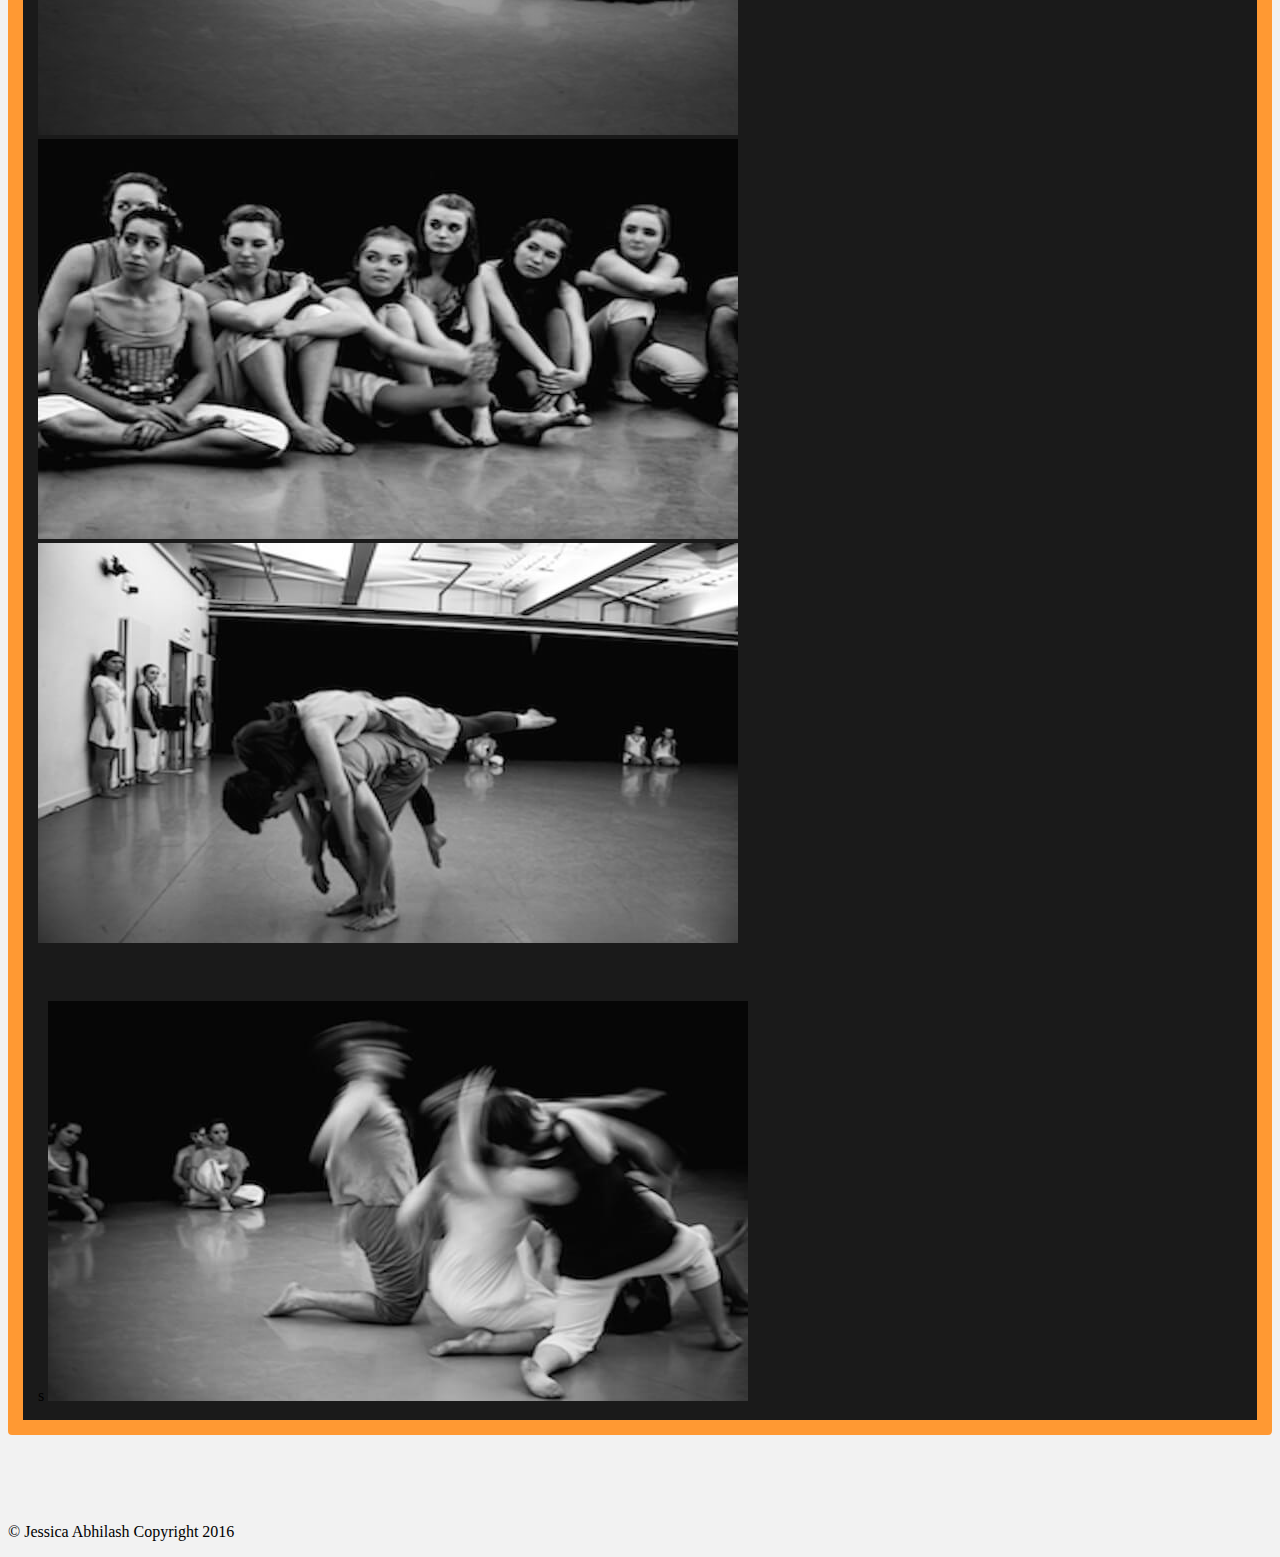
<file: photography6.html>
<!doctype html>
<html>
<head>
<meta charset="UTF-8">
<title>photography</title>
<link rel="stylesheet" href="https://maxcdn.bootstrapcdn.com/bootstrap/3.3.6/css/bootstrap.min.css" integrity="sha384-1q8mTJOASx8j1Au+a5WDVnPi2lkFfwwEAa8hDDdjZlpLegxhjVME1fgjWPGmkzs7" crossorigin="anonymous">
<link href="css/stylesheet.css" rel="stylesheet" type="text/css">
</head>

<body>
<!--navbar-->
<div class="container">
 <nav class="navbar">
  <div class="container-fluid">
    <div class="navbar-header">
      <a class="navbar-brand" href="index.html">Jessica Abhilash</a>
    </div>
    <ul class="nav navbar-nav">
      <li class="active"><a href="index.html">Home</a></li>
      <li><a href="about.html">About me</a></li>
      <li><a href="photography.html">Photography</a></li>
      <li><a href="design.html">Design</a></li>
      <li><a href="videos.html">Videos</a></li>
      <li><a href="contact.html">Contact me</a></li>
    </ul>
  </div>
</nav>
</div> 

 <!-- Page Content -->
    <div class="container">
    <div class="wrapper">

        <!-- Portfolio Item Heading -->
        <div class="row">
            <div class="col-lg-12">
                <h1 class="page-header">Photography
                </h1>
            </div>
        </div>
        <!-- /.row -->

        <!-- Portfolio Item Row -->
        <div class="row">

            <div class="col-md-8">
                <img class="img-responsive" src="images/dance6.jpg" alt="dance6">
            </div>

            <div class="col-md-4">
                <h3>Dancer's Routine</h3>
                <p>Dancer's Routine is a series of images that show passionate dancers creating almost a movement through famous dance from called Contemporary. Also a reflection upon the time and effort these artists put into perfecting each and every move. </p>
                <p></p>
                <p>
                Go back to the Gallery Page <a href="photography.html">here</a>
                </p>
               
            </div>

        </div>
        <br>
        <br>
        <!-- /.row -->

        <!-- Related Projects Row -->
       <div class="wrapper-2">
        <div class="row">

            <div class="col-lg-12">
                <h3 class="page-header">More Photos</h3>
            </div>
            <div class="col-sm-3 col-xs-6">
                <a href="photography5.html">
                    <img class="img-responsive portfolio-item" src="images/dance5.jpg" alt="dance5">
                </a>
            </div>

            <div class="col-sm-3 col-xs-6">
                <a href="photography4.html">
                    <img class="img-responsive portfolio-item" src="images/dance4.jpg" alt="dance4">
                </a>
            </div>

            <div class="col-sm-3 col-xs-6">
                <a href="photography3.html">
                    <img class="img-responsive portfolio-item" src="images/dance3.jpg" alt="dance3">
                </a>
            </div>

            <div class="col-sm-3 col-xs-6">
                <a href="photography2.html">
                    <img class="img-responsive portfolio-item" src="images/dance2.jpg" alt="dance2">
                </a>
            </div><br>
            <br>
            <br>
            <div class="col-sm-3 col-xs-6">s
                <a href="photography1.html">
                    <img class="img-responsive portfolio-item" src="images/dance1.jpg" alt="dance1">
                </a>
            </div>
        </div>

        </div>
        </div>
        <!-- /.row -->


<br>
<br>
<br>
<br>


 <!-- Footer -->
        <footer>
            <div class="row">
                <div class="col-lg-12">
                    <p>© Jessica Abhilash Copyright 2016</p>
                </div>
            </div>
            <!-- /.row -->
        </footer>


<!--JavaScripts-->
 <script src="https://ajax.googleapis.com/ajax/libs/jquery/2.2.2/jquery.min.js"></script>

 <script src="https://maxcdn.bootstrapcdn.com/bootstrap/3.3.6/js/bootstrap.min.js" integrity="sha384-0mSbJDEHialfmuBBQP6A4Qrprq5OVfW37PRR3j5ELqxss1yVqOtnepnHVP9aJ7xS" crossorigin="anonymous"></script>
</body>
</html>
</file>
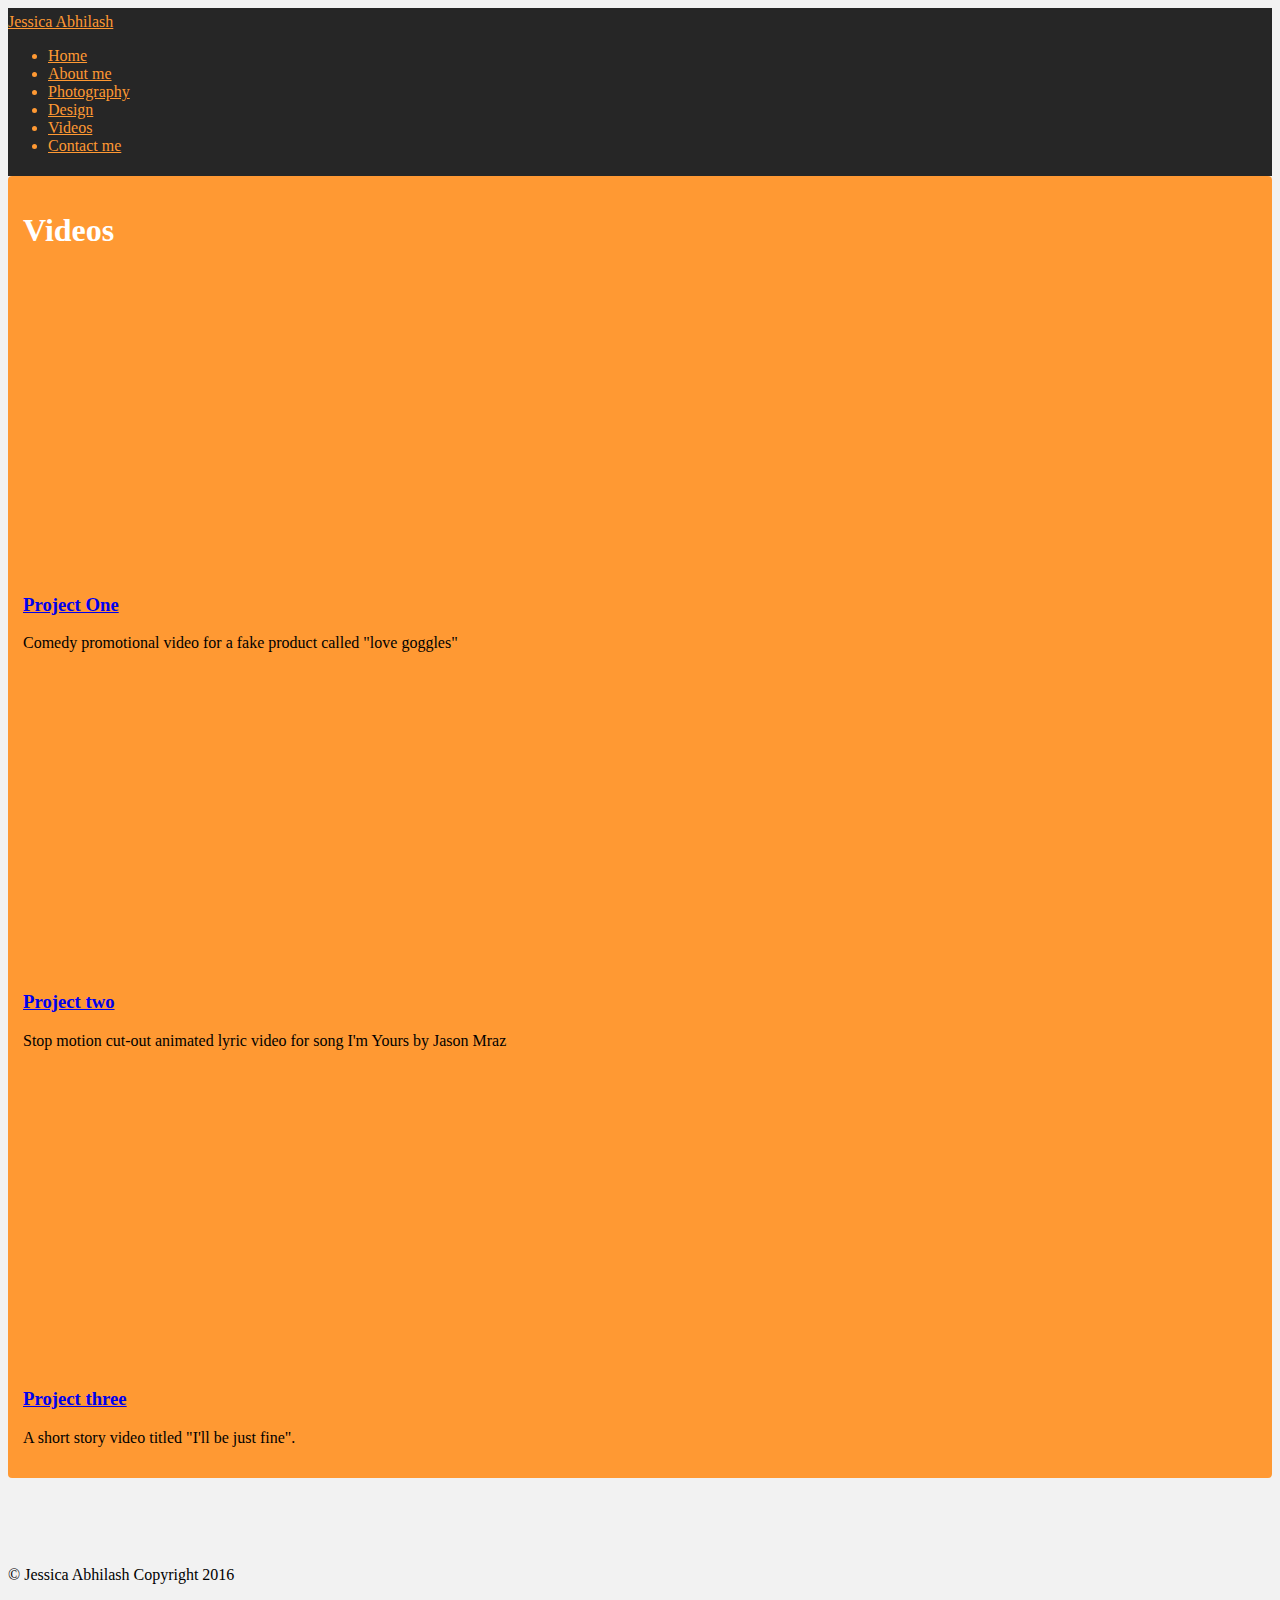
<file: videos.html>
<!doctype html>
<html>
<head>
<meta charset="UTF-8">
<title>videos</title>
<link rel="stylesheet" href="https://maxcdn.bootstrapcdn.com/bootstrap/3.3.6/css/bootstrap.min.css" integrity="sha384-1q8mTJOASx8j1Au+a5WDVnPi2lkFfwwEAa8hDDdjZlpLegxhjVME1fgjWPGmkzs7" crossorigin="anonymous">
<link href="css/stylesheet.css" rel="stylesheet" type="text/css">
</head>

<body>
<!--navbar-->
<div class="container">
 <nav class="navbar">
  <div class="container-fluid">
    <div class="navbar-header">
      <a class="navbar-brand" href="index.html">Jessica Abhilash</a>
    </div>
    <ul class="nav navbar-nav">
      <li class="active"><a href="index.html">Home</a></li>
      <li><a href="about.html">About me</a></li>
      <li><a href="photography.html">Photography</a></li>
      <li><a href="design.html">Design</a></li>
      <li><a href="videos.html">Videos</a></li>
      <li><a href="contact.html">Contact me</a></li>
    </ul>
  </div>
</nav>
</div> 

<!-- Page Content -->
    <div class="container">
    <div class="wrapper">

        <!-- Page Header -->
        <div class="row">
            <div class="col-lg-12">
                <h1 class="page-header">Videos</h1>
             
            </div>
        </div>
        <!-- /.row -->

        <!-- Projects Row -->
        <div class="row">
            <div class="col-md-6 portfolio-item">
                <a href="#">
                    <iframe src="https://player.vimeo.com/video/148632942" width="500" height="300" frameborder="0" webkitallowfullscreen mozallowfullscreen allowfullscreen></iframe>
                </a>
                <h3>
                    <a href="#">Project One</a>
                </h3>
                <p>Comedy promotional video for a fake product called "love goggles"</p>
                
            </div>
            <div class="col-md-6 portfolio-item">
                <a href="#">
                    <iframe width="500" height="300" src="https://www.youtube.com/embed/Cxn7W5Ltr40" frameborder="0" allowfullscreen></iframe>
                </a>
                <h3>
                    <a href="#">Project two</a>
                </h3>
                <p>Stop motion cut-out animated lyric video for song I'm Yours by Jason Mraz</p>
   
            </div>
        </div>
         <!-- /.row -->

        <!-- Projects Row -->
        <div class="row">
            <div class="col-md-6 portfolio-item">
                <a href="#">
 <iframe width="500" height="300" src="https://www.youtube.com/embed/M08ElbHqvD4" frameborder="0" allowfullscreen></iframe>
                </a>
                <h3>
                    <a href="#"> Project three</a>
                </h3>
                <p>A short story video titled "I'll be just fine".</p>
   
   
            </div>
           
        </div>
        <!-- /.row -->

        
	
    
</div>
</div>




<br>
<br>
<br>
<br>


 <!-- Footer -->
 <div class="container">
        <footer>
            <div class="row">
                <div class="col-lg-12">
                    <p>© Jessica Abhilash Copyright 2016</p>
                </div>
            </div>
            <!-- /.row -->
        </footer>
 </div>


<!--JavaScripts-->
 <script src="https://ajax.googleapis.com/ajax/libs/jquery/2.2.2/jquery.min.js"></script>

 <script src="https://maxcdn.bootstrapcdn.com/bootstrap/3.3.6/js/bootstrap.min.js" integrity="sha384-0mSbJDEHialfmuBBQP6A4Qrprq5OVfW37PRR3j5ELqxss1yVqOtnepnHVP9aJ7xS" crossorigin="anonymous"></script>
</body>
</html>
</file>
<file: css/stylesheet.css>
@charset "UTF-8";
/* CSS Document */



body{
	background-color: #f2f2f2;
}

.navbar{
	background-color:#262626;
	color: #ff9933;
}

.navbar-nav > li > a {
  color: #ff9933;
}

.navbar-brand{
	color: #ff9933;
}
.navbar-brand:hover,
.navbar-brand:focus {
  color: white;
  background-color: transparent;
}

.carausel-inner .item active{
	height: 60em;
}

.carausel-inner .item{
	height: 60em;
}

.carousel-caption h1{
	font-family:"Courier New", Courier, monospace;
	font-size:50px;
	font-weight:bold;
	color: white;
}
.carousel-caption p{
	font-size:20px;
}

.footer{
	display:block;
	bottom: 0px;
	margin-right: 15px;
	margin-left:15px;
}


.bg-1 { 
      background-color: #ff9933;
      color: #ffffff;
  }
  .bg-2 { 
      background-color:#262626 ;
      color: #ffffff;
  }

  .container-fluid {
      padding-top: 5px;
      padding-bottom: 5px;
  }

.wrapper{
	background-color: #ff9933;
	padding: 15px;
	border-radius:4px;
}

.page-header{
	color:white;
}

.col-md-4{
	color:white;
}

.wrapper-2{
	background-color:#1a1a1a;
	padding-top: 15px;
	padding-left: 15px;
	padding-right:15px;
	padding-bottom:15px;
}
</file>
